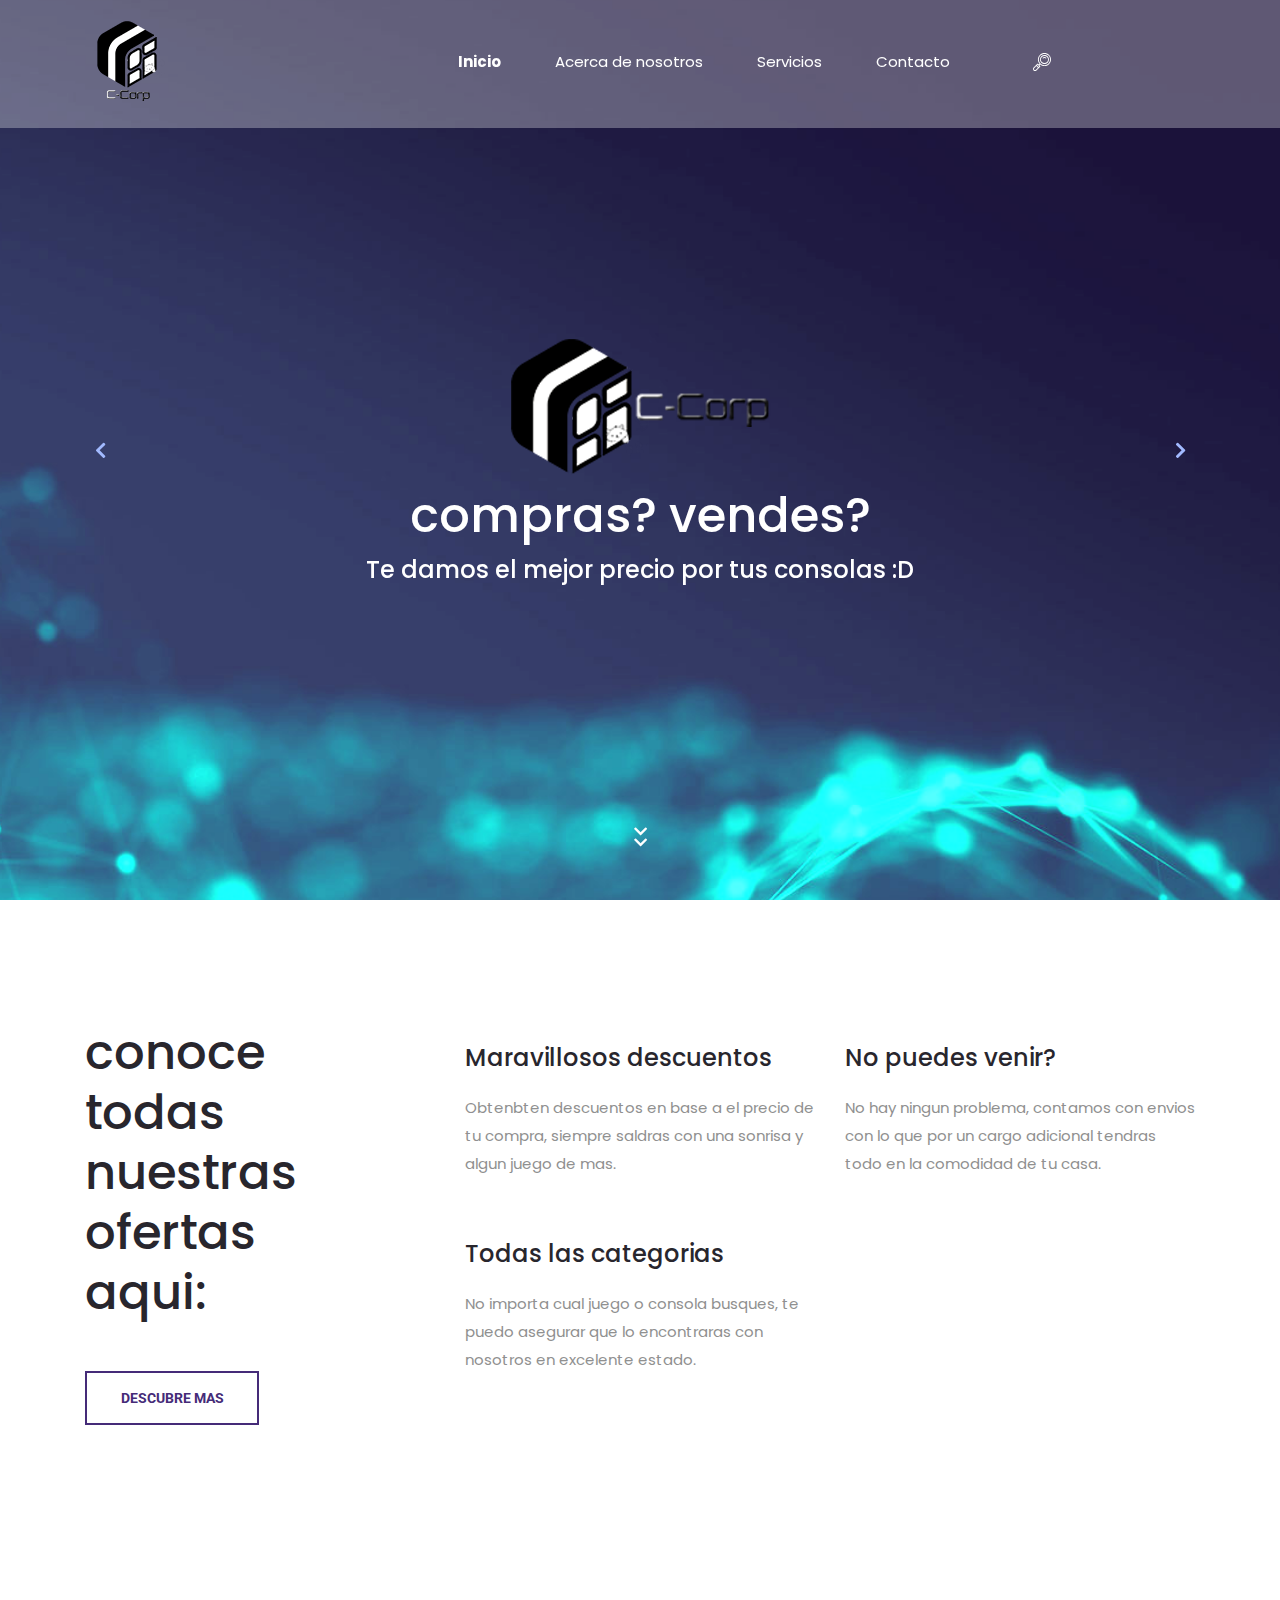
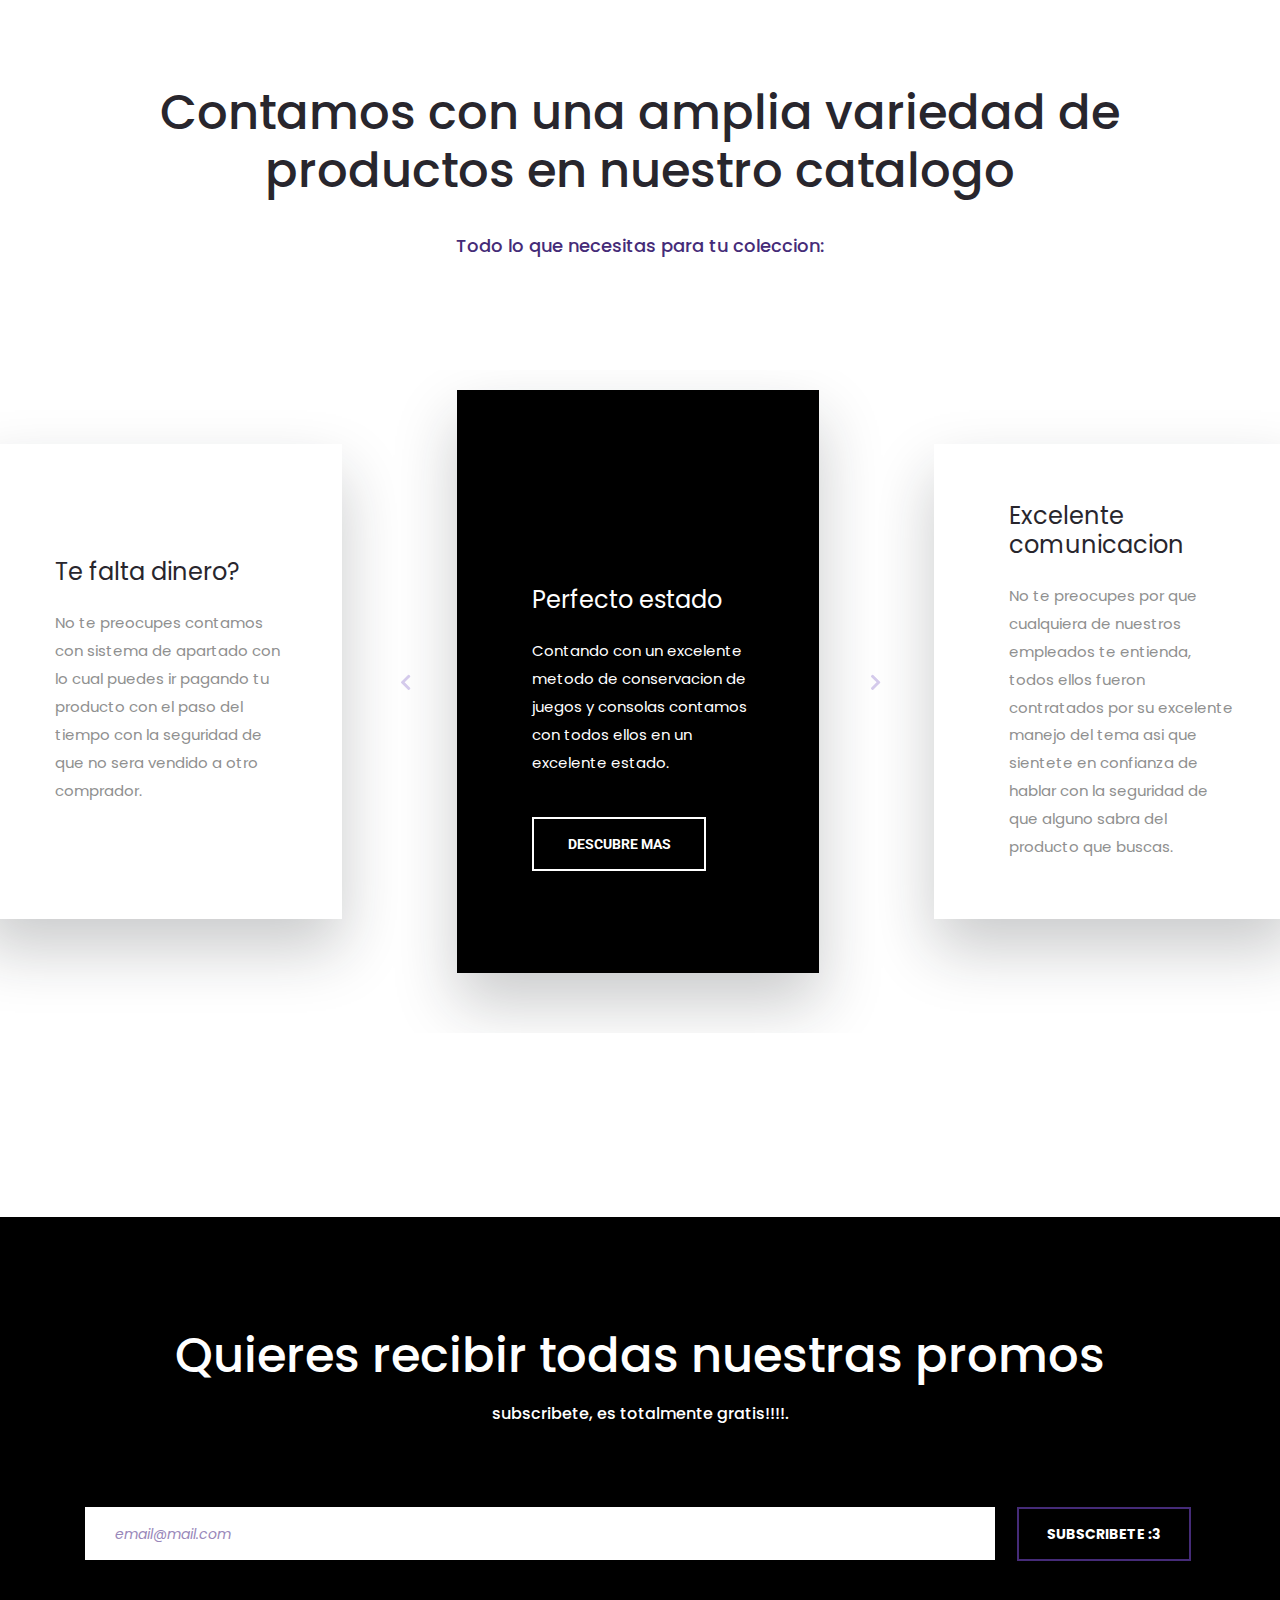
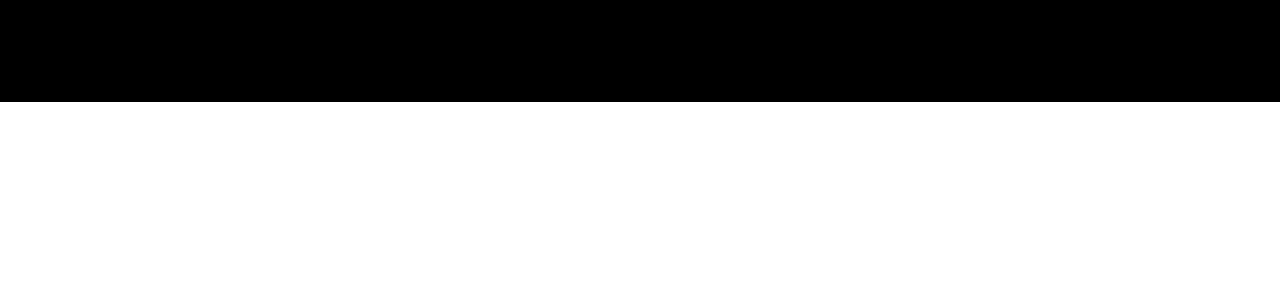
<file: index.html>
<!DOCTYPE html>
<html lang="en">
<head>
<title>C-Corp - Inicio</title>
<meta charset="utf-8">
<meta http-equiv="X-UA-Compatible" content="IE=edge">
<meta name="description" content="RanGO Project">
<meta name="viewport" content="width=device-width, initial-scale=1">
<link rel="stylesheet" type="text/css" href="styles/bootstrap4/bootstrap.min.css">
<link href="plugins/fontawesome-free-5.0.1/css/fontawesome-all.css" rel="stylesheet" type="text/css">
<link rel="stylesheet" type="text/css" href="plugins/OwlCarousel2-2.2.1/owl.carousel.css">
<link rel="stylesheet" type="text/css" href="plugins/OwlCarousel2-2.2.1/owl.theme.default.css">
<link rel="stylesheet" type="text/css" href="plugins/OwlCarousel2-2.2.1/animate.css">
<link rel="stylesheet" type="text/css" href="plugins/slick-1.8.0/slick.css">
<link href="plugins/icon-font/styles.css" rel="stylesheet" type="text/css">
<link rel="stylesheet" type="text/css" href="styles/main_styles.css">
<link rel="stylesheet" type="text/css" href="styles/responsive.css">
</head>

<body>

<div class="super_container">
	
	<!-- Header -->

	<header class="header d-flex flex-row justify-content-end align-items-center trans_500">
		
		<!-- Logo -->
		<div class="logo mr-auto">
			<img src="images/logo.png" alt="">
		</div>

		<!-- Navigation -->
		<nav class="main_nav justify-self-end text-center">
			<ul>
				<li class="active"><a href="index.html">Inicio</a></li>
				<li><a href="about.html">Acerca de nosotros</a></li>
				<li><a href="services.html">Servicios</a></li>
				<li><a href="contact.html">Contacto</a></li>
			</ul>
			
			<!-- Search -->
			<div class="search">
				<div class="search_content d-flex flex-column align-items-center justify-content-center">
					<div class="search_button d-flex flex-column align-items-center justify-content-center">
						<svg version="1.1" id="Layer_1" xmlns="http://www.w3.org/2000/svg" xmlns:xlink="http://www.w3.org/1999/xlink" x="0px" y="0px"
							width="18px" height="18px" viewBox="0 0 100 100" enable-background="new 0 0 100 100" xml:space="preserve">
							<g>
								<g>
									<path class="search_path" fill="#FFFFFF" d="M89.354,10.609c-14.144-14.146-37.157-14.146-51.301,0c-6.852,6.853-10.625,15.964-10.625,25.655
										c0,8.829,3.132,17.174,8.87,23.771l-4.32,4.321l-4.402-4.403c-0.482-0.482-1.137-0.754-1.819-0.754s-1.337,0.271-1.819,0.754
										L3.31,80.584c-2.148,2.147-3.331,5.004-3.331,8.042s1.183,5.895,3.331,8.042C5.457,98.817,8.313,100,11.35,100
										c3.038,0,5.894-1.184,8.041-3.331l20.627-20.631c0.482-0.482,0.753-1.137,0.753-1.819s-0.271-1.337-0.753-1.819l-4.403-4.403
										l4.322-4.322c6.795,5.902,15.28,8.855,23.766,8.855c9.289,0,18.579-3.537,25.65-10.61c6.852-6.853,10.625-15.963,10.625-25.654
										C99.979,26.573,96.205,17.462,89.354,10.609z M15.753,93.029c-1.176,1.177-2.739,1.824-4.403,1.824
										c-1.663,0-3.227-0.648-4.403-1.824c-1.176-1.176-1.823-2.74-1.823-4.403s0.647-3.228,1.824-4.403L18.458,72.71l8.805,8.807
										L15.753,93.029z M30.902,77.878l-8.805-8.807l3.659-3.66l8.806,8.808L30.902,77.878z M85.715,58.28
										c-12.137,12.14-31.886,12.14-44.023,0c-5.88-5.881-9.118-13.699-9.118-22.016c0-8.316,3.238-16.135,9.118-22.016
										c6.069-6.069,14.041-9.104,22.012-9.104c7.972,0,15.943,3.035,22.013,9.104c5.88,5.881,9.117,13.699,9.117,22.016
										S91.596,52.399,85.715,58.28z"></path>
								</g>
							</g>
							<g>
								<g>
									<path class="search_path" fill="#FFFFFF" d="M81.47,18.495c-9.797-9.798-25.736-9.798-35.533,0c-9.796,9.798-9.796,25.741,0,35.539
										c4.898,4.898,11.333,7.349,17.766,7.349c6.435,0,12.868-2.45,17.767-7.349l0,0C91.266,44.235,91.266,28.293,81.47,18.495z
										 M77.831,50.395c-7.79,7.791-20.466,7.791-28.256,0c-7.79-7.792-7.79-20.469,0-28.261c3.896-3.896,9.011-5.843,14.128-5.843
										c5.116,0,10.233,1.948,14.128,5.843C85.621,29.925,85.621,42.603,77.831,50.395z"></path>
								</g>
							</g>
							<g>
								<g>
									<path class="search_path" fill="#FFFFFF" d="M73.283,26.683c-5.282-5.283-13.877-5.283-19.16,0c-1.004,1.005-1.004,2.634,0,3.639
										c1.005,1.005,2.634,1.005,3.639,0c3.276-3.276,8.607-3.276,11.884,0c0.502,0.503,1.16,0.754,1.818,0.754
										c0.659,0,1.317-0.251,1.819-0.754C74.288,29.317,74.288,27.688,73.283,26.683z"></path>
								</g>
							</g>
						</svg>
					</div>

					<form id="search_form" class="search_form bez_1">
						<input type="search" class="search_input bez_1">
					</form>

				</div>
			</div>
		</nav>

		<!-- Hamburger -->
		<div class="hamburger_container bez_1">
			<i class="fas fa-bars trans_200"></i>
		</div>
		
	</header>

	<!-- Menu -->

	<div class="menu_container">
		<div class="menu menu_mm text-right">
			<div class="menu_close"><i class="far fa-times-circle trans_200"></i></div>
			<ul class="menu_mm">
				<li class="menu_mm active"><a href="#">Inicio</a></li>
				<li class="menu_mm"><a href="about.html">Acerca de nosotros</a></li>
				<li class="menu_mm"><a href="services.html">Servicios</a></li>
				<li class="menu_mm"><a href="contact.html">Contacto</a></li>
			</ul>
		</div>
	</div>

	<!-- Home -->

	<div class="home">
		<div class="home_background_container prlx_parent">
			<div class="home_background prlx" style="background-image:url(images/slider_background.png)"></div>
		</div>
		
		<!-- Hero Slider -->
		<div class="hero_slider_container">
			
			<!-- Slider -->
			<div class="owl-carousel owl-theme hero_slider">

				<!-- Slider Item -->
				<div class="owl-item hero_slider_item item_1 d-flex flex-column align-items-center justify-content-center">
					<span> </span>
					<span><img src="images/logo 1.png" alt=""></span>
					<h1 style="color:white";class="point">compras? vendes? </h1>
					<span>Te damos el mejor precio por tus consolas :D</span>
				</div>

				<!-- Slider Item -->
				<div class="owl-item hero_slider_item item_1 d-flex flex-column align-items-center justify-content-center">
					<h1 style="color:white";class="point">Necesitas dinero? </h1>
					<h1 style="color:white";class="point">no te preocupes te damos las mejores tasa</h1>
					<h1 style="color:white";class="point">de cambio del mercado :D</h1>
				</div>


			</div>
			
			<!-- Hero Slider Navigation Left -->
			<div class="hero_slider_nav hero_slider_nav_left">
				<div class="hero_slider_prev d-flex flex-column align-items-center justify-content-center trans_200">
					<i class="fas fa-chevron-left trans_200"></i>
				</div>
			</div>

			<!-- Hero Slider Navigation Right -->
			<div class="hero_slider_nav hero_slider_nav_right">
				<div class="hero_slider_next d-flex flex-column align-items-center justify-content-center trans_200">
					<i class="fas fa-chevron-right trans_200"></i>
				</div>
			</div>

		</div>

		
		<div class="next_section_scroll">
			<div class="next_section nav_links" data-scroll-to=".icon_boxes">
				<i class="fas fa-chevron-down trans_200"></i>
				<i class="fas fa-chevron-down trans_200"></i>
			</div>
		</div>
			
	</div>

	<!-- Icon Boxes -->

	<div class="icon_boxes">
		<div class="container">
			<div class="row">
				<div class="col-lg-4">
					<div class="icon_box_title">
						<h1>conoce todas nuestras ofertas aqui:</h1>
					</div>
					<div class="button icon_box_button trans_200">
						<a href="services.html" class="trans_200">Descubre mas</a>
					</div>
				</div>

				<div class="col-lg-4 icon_box_col">

					<!-- Icon Box Item -->
					<div class="icon_box_item">
						<h2>Maravillosos descuentos</h2>
						<p>Obtenbten descuentos en base a el precio de tu compra, siempre saldras con una sonrisa y algun juego de mas.</p>
					</div>

					<!-- Icon Box Item -->
					<div class="icon_box_item">
						<h2>Todas las categorias</h2>
						<p>No importa cual juego o consola busques, te puedo asegurar que lo encontraras con nosotros en excelente estado.</p>
					</div>

				</div>

				<div class="col-lg-4 icon_box_col">

					<!-- Icon Box Item -->
					<div class="icon_box_item">
						<h2>No puedes venir?</h2>
						<p>No hay ningun problema, contamos con envios con lo que por un cargo adicional tendras todo en la comodidad de tu casa.</p>
					</div>

					<!-- Icon Box Item -->

					
				</div>
			</div>
		</div>
	</div>

	
	<!-- Services -->

	<div class="services">
		<div class="container">
			<div class="row">
				<div class="col text-center">
					<div class="section_title">
						<h1>Contamos con una amplia variedad de productos en nuestro catalogo</h1>
						<span>Todo lo que necesitas para tu coleccion:</span>
					</div>
				</div>
			</div>
		</div>

		<div class="h_slider_container services_slider_container">
			<div class="service_slider_outer">
				<!-- Services Slider -->
				<div class="owl-carousel owl-theme services_slider">
					
					<!-- Services Slider Item-->
					<div class="owl-item services_item">
						<div class="services_item_inner">
							<div class="service_item_content">
								<div class="service_item_title">
									
									<h2>Perfecto estado</h2>
								</div>
								<p>Contando con un excelente metodo de conservacion de juegos y consolas contamos con todos ellos en un excelente estado.</p>
								<div class="button service_item_button trans_200">
									<a href="#" class="trans_200">Descubre mas</a>
								</div>
							</div>
						</div>
					</div>

					<!-- Services Slider Item-->
					<div class="owl-item services_item">
						<div class="services_item_inner">
							<div class="service_item_content">
								<div class="service_item_title">
									
									<h2>Excelente comunicacion</h2>
								</div>
								<p>No te preocupes por que cualquiera de nuestros empleados te entienda, todos ellos fueron contratados por su excelente manejo del tema asi que sientete en confianza de hablar con la seguridad de que alguno sabra del producto que buscas.</p>
								<div class="button service_item_button trans_200">
									<a href="#" class="trans_200">Descubre mas</a>
								</div>
							</div>
						</div>
					</div>

					<!-- Services Slider Item-->
					<div class="owl-item services_item">
						<div class="services_item_inner">
							<div class="service_item_content">
								<div class="service_item_title">
									
									<h2>Te falta dinero?</h2>
								</div>
								<p>No te preocupes contamos con sistema de apartado con lo cual puedes ir pagando tu producto con el paso del tiempo con la seguridad de que no sera vendido a otro comprador.</p>
								<div class="button service_item_button trans_200">
									<a href="#" class="trans_200">Descubre mas</a>
								</div>
							</div>
						</div>
					</div>

					<!-- Services Slider Item-->


					<!-- Services Slider Item-->


					<!-- Services Slider Item-->


					<!-- Services Slider Item-->


				</div>
			
				<div class="services_slider_nav services_slider_nav_left"><i class="fas fa-chevron-left trans_200"></i></div>
				<div class="services_slider_nav services_slider_nav_right"><i class="fas fa-chevron-right trans_200"></i></div>

			</div>
		</div>
	</div>

	<!-- Features -->

	
	<!-- Call to action -->

	<!-- Text Line -->


	<!-- Newsletter -->

	<div class="newsletter">
		<div class="container">
			<div class="row">
				<div class="col text-lg-center text-left">
					<div class="newsletter_content">

						<!-- Newsletter Title -->
						<div class="newsletter_title">
							<h1>Quieres recibir todas nuestras promos</h1>
							<span>subscribete, es totalmente gratis!!!!.</span>
						</div>
						
						<!-- Newsletter Form -->
						<div class="newsletter_form_container">
							<form action="#">
								<div class="input-group">
									<input type="email" class="newsletter_email" placeholder="email@mail.com" required="required" data-error="Valid email address is required.">
									<button id="newsletter_form_submit" type="submit" class="button newsletter_submit_button trans_200" value="Submit">
										subscribete :3
									</button>
									</button>
								</div>
									
							</form>
						</div>

					</div>
				</div>
			</div>
		</div>
	</div>

	<!-- Footer -->

	<footer class="footer">
		<div class="container">
			<div class="row">
			</div>
		</div>
	</footer>

</div>

<script src="js/jquery-3.2.1.min.js"></script>
<script src="styles/bootstrap4/popper.js"></script>
<script src="styles/bootstrap4/bootstrap.min.js"></script>
<script src="plugins/greensock/TweenMax.min.js"></script>
<script src="plugins/greensock/TimelineMax.min.js"></script>
<script src="plugins/scrollmagic/ScrollMagic.min.js"></script>
<script src="plugins/greensock/animation.gsap.min.js"></script>
<script src="plugins/greensock/ScrollToPlugin.min.js"></script>
<script src="plugins/slick-1.8.0/slick.js"></script>
<script src="plugins/OwlCarousel2-2.2.1/owl.carousel.js"></script>
<script src="plugins/scrollTo/jquery.scrollTo.min.js"></script>
<script src="plugins/easing/easing.js"></script>
<script src="js/custom.js"></script>
</body>

</html>
</file>
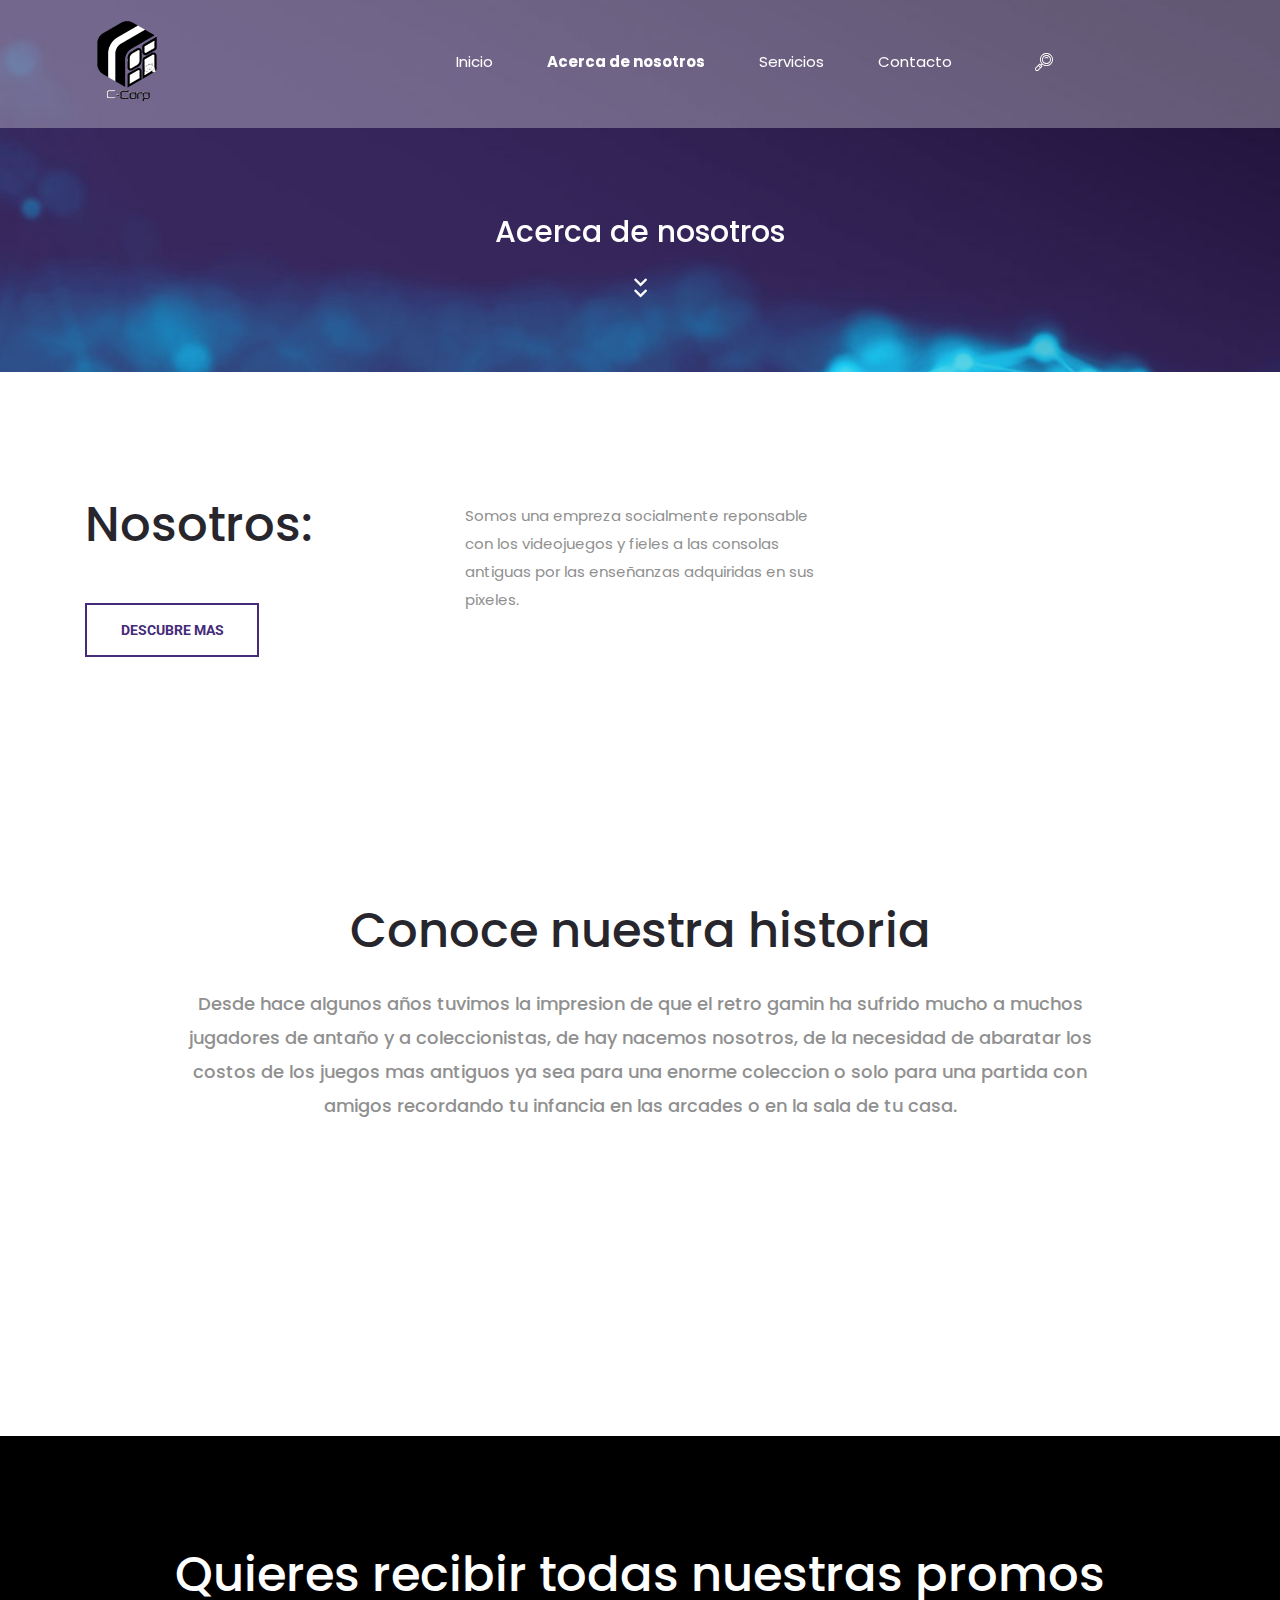
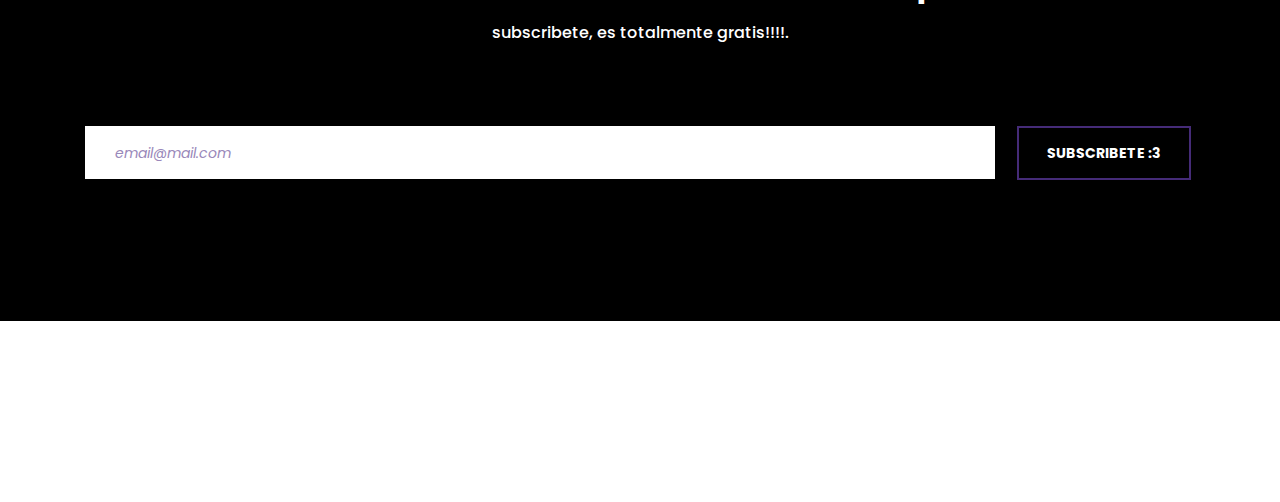
<file: about.html>
<!DOCTYPE html>
<html lang="en">
<head>
<title>C-Corp Acerca de nosotros</title>
<meta charset="utf-8">
<meta http-equiv="X-UA-Compatible" content="IE=edge">
<meta name="description" content="RanGO Project">
<meta name="viewport" content="width=device-width, initial-scale=1">
<link rel="stylesheet" type="text/css" href="styles/bootstrap4/bootstrap.min.css">
<link href="plugins/fontawesome-free-5.0.1/css/fontawesome-all.css" rel="stylesheet" type="text/css">
<link rel="stylesheet" type="text/css" href="plugins/OwlCarousel2-2.2.1/owl.carousel.css">
<link rel="stylesheet" type="text/css" href="plugins/OwlCarousel2-2.2.1/owl.theme.default.css">
<link rel="stylesheet" type="text/css" href="plugins/OwlCarousel2-2.2.1/animate.css">
<link rel="stylesheet" type="text/css" href="plugins/slick-1.8.0/slick.css">
<link rel="stylesheet" type="text/css" href="styles/about_styles.css">
<link rel="stylesheet" type="text/css" href="styles/about_responsive.css">
</head>

<body>

<div class="super_container">
	
	<!-- Header -->

	<header class="header d-flex flex-row justify-content-end align-items-center trans_200">
		
		<!-- Logo -->
		<div class="logo mr-auto">
			<img src="images/logo.png" alt="">
		</div>

		<!-- Navigation -->
		<nav class="main_nav justify-self-end text-center">
			<ul>
				<li><a href="index.html">Inicio</a></li>
				<li class="active"><a href="about.html">Acerca de nosotros</a></li>
				<li><a href="services.html">Servicios</a></li>
				<li><a href="contact.html">Contacto</a></li>
			</ul>
			
			<!-- Search -->
			<div class="search">
				<div class="search_content d-flex flex-column align-items-center justify-content-center">
					<div class="search_button d-flex flex-column align-items-center justify-content-center">
						<svg version="1.1" id="Layer_1" xmlns="http://www.w3.org/2000/svg" xmlns:xlink="http://www.w3.org/1999/xlink" x="0px" y="0px"
							width="18px" height="18px" viewBox="0 0 100 100" enable-background="new 0 0 100 100" xml:space="preserve">
							<g>
								<g>
									<path class="search_path" fill="#FFFFFF" d="M89.354,10.609c-14.144-14.146-37.157-14.146-51.301,0c-6.852,6.853-10.625,15.964-10.625,25.655
										c0,8.829,3.132,17.174,8.87,23.771l-4.32,4.321l-4.402-4.403c-0.482-0.482-1.137-0.754-1.819-0.754s-1.337,0.271-1.819,0.754
										L3.31,80.584c-2.148,2.147-3.331,5.004-3.331,8.042s1.183,5.895,3.331,8.042C5.457,98.817,8.313,100,11.35,100
										c3.038,0,5.894-1.184,8.041-3.331l20.627-20.631c0.482-0.482,0.753-1.137,0.753-1.819s-0.271-1.337-0.753-1.819l-4.403-4.403
										l4.322-4.322c6.795,5.902,15.28,8.855,23.766,8.855c9.289,0,18.579-3.537,25.65-10.61c6.852-6.853,10.625-15.963,10.625-25.654
										C99.979,26.573,96.205,17.462,89.354,10.609z M15.753,93.029c-1.176,1.177-2.739,1.824-4.403,1.824
										c-1.663,0-3.227-0.648-4.403-1.824c-1.176-1.176-1.823-2.74-1.823-4.403s0.647-3.228,1.824-4.403L18.458,72.71l8.805,8.807
										L15.753,93.029z M30.902,77.878l-8.805-8.807l3.659-3.66l8.806,8.808L30.902,77.878z M85.715,58.28
										c-12.137,12.14-31.886,12.14-44.023,0c-5.88-5.881-9.118-13.699-9.118-22.016c0-8.316,3.238-16.135,9.118-22.016
										c6.069-6.069,14.041-9.104,22.012-9.104c7.972,0,15.943,3.035,22.013,9.104c5.88,5.881,9.117,13.699,9.117,22.016
										S91.596,52.399,85.715,58.28z"></path>
								</g>
							</g>
							<g>
								<g>
									<path class="search_path" fill="#FFFFFF" d="M81.47,18.495c-9.797-9.798-25.736-9.798-35.533,0c-9.796,9.798-9.796,25.741,0,35.539
										c4.898,4.898,11.333,7.349,17.766,7.349c6.435,0,12.868-2.45,17.767-7.349l0,0C91.266,44.235,91.266,28.293,81.47,18.495z
										 M77.831,50.395c-7.79,7.791-20.466,7.791-28.256,0c-7.79-7.792-7.79-20.469,0-28.261c3.896-3.896,9.011-5.843,14.128-5.843
										c5.116,0,10.233,1.948,14.128,5.843C85.621,29.925,85.621,42.603,77.831,50.395z"></path>
								</g>
							</g>
							<g>
								<g>
									<path class="search_path" fill="#FFFFFF" d="M73.283,26.683c-5.282-5.283-13.877-5.283-19.16,0c-1.004,1.005-1.004,2.634,0,3.639
										c1.005,1.005,2.634,1.005,3.639,0c3.276-3.276,8.607-3.276,11.884,0c0.502,0.503,1.16,0.754,1.818,0.754
										c0.659,0,1.317-0.251,1.819-0.754C74.288,29.317,74.288,27.688,73.283,26.683z"></path>
								</g>
							</g>
						</svg>
					</div>

					<form id="search_form" class="search_form bez_1">
						<input type="search" class="search_input bez_1">
					</form>

				</div>
			</div>
		</nav>

		<!-- Hamburger -->
		<div class="hamburger_container bez_1">
			<i class="fas fa-bars trans_200"></i>
		</div>
		
	</header>

	<!-- Menu -->

	<div class="menu_container">
		<div class="menu menu_mm text-right">
			<div class="menu_close"><i class="far fa-times-circle trans_200"></i></div>
			<ul class="menu_mm">
				<li class="menu_mm"><a href="index.html">Inicio</a></li>
				<li class="menu_mm active"><a href="about.html">Acerca de nosotros</a></li>
				<li class="menu_mm"><a href="services.html">Servicios</a></li>
				<li class="menu_mm"><a href="contact.html">Contacto</a></li>
			</ul>
		</div>
	</div>

	<!-- Home -->

	<div class="home">
		<div class="home_background_container prlx_parent">
			<div class="home_background prlx" style="background-image:url(images/home_background.jpg)"></div>
		</div>
		
		<div class="home_title">
			<h2>Acerca de nosotros</h2>
			<div class="next_section_scroll">
				<div class="next_section nav_links" data-scroll-to=".icon_boxes">
					<i class="fas fa-chevron-down trans_200"></i>
					<i class="fas fa-chevron-down trans_200"></i>
				</div>
			</div>
		</div>
	
	</div>

	<!-- Icon Boxes -->

	<div class="icon_boxes">
		<div class="container">
			<div class="row">
				<div class="col-lg-4">
					<div class="icon_box_title">
						<h1>Nosotros:</h1>
					</div>
					<div class="button icon_box_button trans_200">
						<a href="#" class="trans_200">Descubre mas</a>
					</div>
				</div>

				<div class="col-lg-4 icon_box_col">

					<!-- Icon Box Item -->
					<div class="icon_box_paragraph">
						<p>Somos una empreza socialmente reponsable con los videojuegos y fieles a las consolas antiguas por las enseñanzas adquiridas en sus pixeles.</p>
					</div>

				</div>
			</div>
		</div>
	</div>

	<!-- Vertical Slider Section -->

	<!-- Team -->

	<div class="team">
		<div class="container">
			<div class="row">
				<div class="col-lg-10 offset-lg-1 text-lg-center text-left team_title">
					<h1>Conoce nuestra historia</h1>
					<p>Desde hace algunos años tuvimos la impresion de que el retro gamin ha sufrido mucho a muchos jugadores de antaño y a coleccionistas, de hay nacemos nosotros, de la necesidad de abaratar los costos de los juegos mas antiguos ya sea para una enorme coleccion o solo para una partida con amigos recordando tu infancia en las arcades o en la sala de tu casa.</p>
				</div>
			</div>
			<div class="row">
				
				

			</div>
		</div>
	</div>

	<!-- Clients -->

	

	<!-- Newsletter -->

	<div class="newsletter">
		<div class="container">
			<div class="row">
				<div class="col text-lg-center text-left">
					<div class="newsletter_content">

						<!-- Newsletter Title -->
						<div class="newsletter_title">
							<h1>Quieres recibir todas nuestras promos</h1>
							<span>subscribete, es totalmente gratis!!!!.</span>
						</div>
						
						<!-- Newsletter Form -->
						<div class="newsletter_form_container">
							<form action="#">
								<div class="input-group">
									<input type="email" class="newsletter_email" placeholder="email@mail.com" required="required" data-error="Valid email address is required.">
									<button id="newsletter_form_submit" type="submit" class="button newsletter_submit_button trans_200" value="Submit">
										subscribete :3
									</button>
									</button>
								</div>
									
							</form>
						</div>

					</div>
				</div>
			</div>
		</div>
	</div>

	<!-- Footer -->

	<footer class="footer">
		<div class="container">
			<div class="row">
			</div>
		</div>
	</footer>

</div>

<script src="js/jquery-3.2.1.min.js"></script>
<script src="styles/bootstrap4/popper.js"></script>
<script src="styles/bootstrap4/bootstrap.min.js"></script>
<script src="plugins/greensock/TweenMax.min.js"></script>
<script src="plugins/greensock/TimelineMax.min.js"></script>
<script src="plugins/scrollmagic/ScrollMagic.min.js"></script>
<script src="plugins/greensock/animation.gsap.min.js"></script>
<script src="plugins/greensock/ScrollToPlugin.min.js"></script>
<script src="plugins/slick-1.8.0/slick.js"></script>
<script src="plugins/OwlCarousel2-2.2.1/owl.carousel.js"></script>
<script src="plugins/scrollTo/jquery.scrollTo.min.js"></script>
<script src="plugins/easing/easing.js"></script>
<script src="js/about_custom.js"></script>
</body>

</html>
</file>
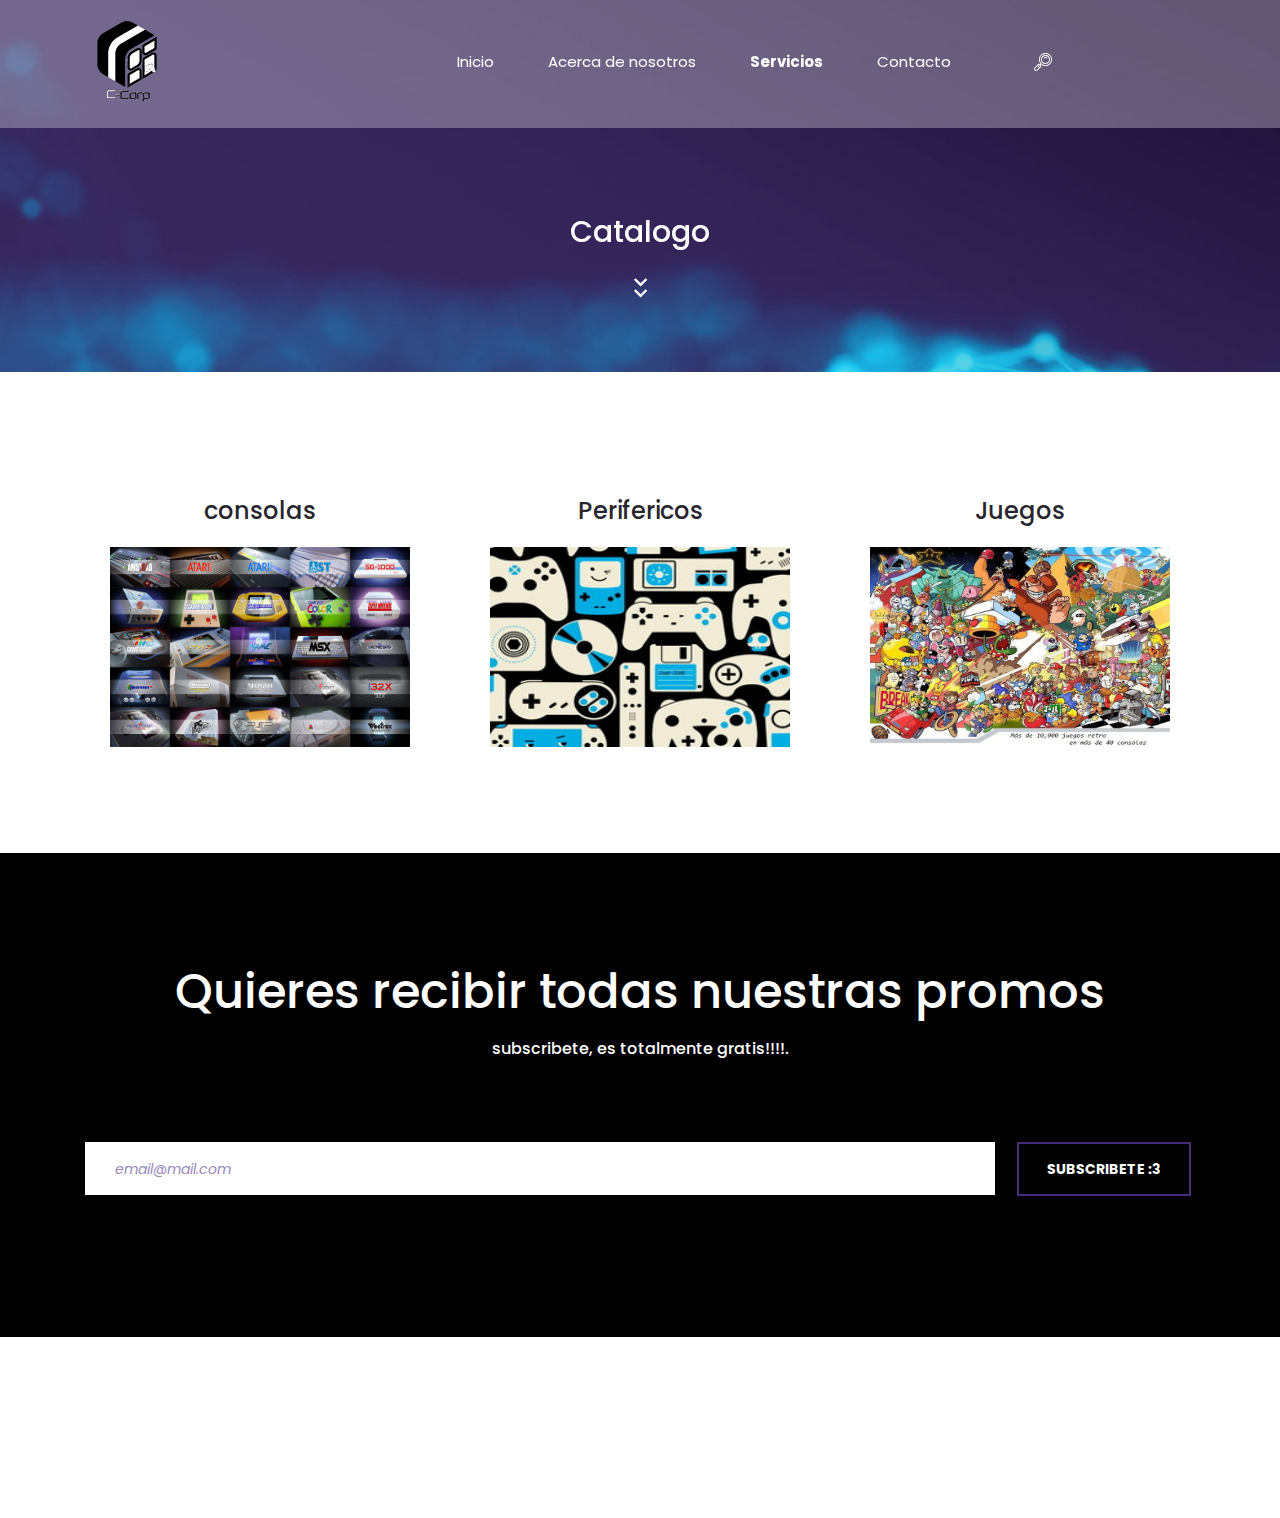
<file: catalog.html>
<!DOCTYPE html>
<html lang="en">
<head>
<title>C-Corp Servicios</title>
<meta charset="utf-8">
<meta http-equiv="X-UA-Compatible" content="IE=edge">
<meta name="description" content="RanGO Project">
<meta name="viewport" content="width=device-width, initial-scale=1">
<link rel="stylesheet" type="text/css" href="styles/bootstrap4/bootstrap.min.css">
<link href="plugins/fontawesome-free-5.0.1/css/fontawesome-all.css" rel="stylesheet" type="text/css">
<link rel="stylesheet" type="text/css" href="plugins/OwlCarousel2-2.2.1/owl.carousel.css">
<link rel="stylesheet" type="text/css" href="plugins/OwlCarousel2-2.2.1/owl.theme.default.css">
<link rel="stylesheet" type="text/css" href="plugins/OwlCarousel2-2.2.1/animate.css">
<link rel="stylesheet" type="text/css" href="plugins/slick-1.8.0/slick.css">
<link rel="stylesheet" type="text/css" href="styles/services_styles.css">
<link rel="stylesheet" type="text/css" href="styles/services_responsive.css">
</head>

<body>

<div class="super_container">
	
	<!-- Header -->

	<header class="header d-flex flex-row justify-content-end align-items-center trans_200">
		
		<!-- Logo -->
		<div class="logo mr-auto">
			<img src="images/logo.png" alt="">
		</div>

		<!-- Navigation -->
		<nav class="main_nav justify-self-end text-center">
			<ul>
				<li><a href="index.html">Inicio</a></li>
				<li><a href="about.html">Acerca de nosotros</a></li>
				<li class="active"><a href="services.html">Servicios</a></li>
				<li><a href="contact.html">Contacto</a></li>
			</ul>
			
			<!-- Search -->
			<div class="search">
				<div class="search_content d-flex flex-column align-items-center justify-content-center">
					<div class="search_button d-flex flex-column align-items-center justify-content-center">
						<svg version="1.1" id="Layer_1" xmlns="http://www.w3.org/2000/svg" xmlns:xlink="http://www.w3.org/1999/xlink" x="0px" y="0px"
							width="18px" height="18px" viewBox="0 0 100 100" enable-background="new 0 0 100 100" xml:space="preserve">
							<g>
								<g>
									<path class="search_path" fill="#FFFFFF" d="M89.354,10.609c-14.144-14.146-37.157-14.146-51.301,0c-6.852,6.853-10.625,15.964-10.625,25.655
										c0,8.829,3.132,17.174,8.87,23.771l-4.32,4.321l-4.402-4.403c-0.482-0.482-1.137-0.754-1.819-0.754s-1.337,0.271-1.819,0.754
										L3.31,80.584c-2.148,2.147-3.331,5.004-3.331,8.042s1.183,5.895,3.331,8.042C5.457,98.817,8.313,100,11.35,100
										c3.038,0,5.894-1.184,8.041-3.331l20.627-20.631c0.482-0.482,0.753-1.137,0.753-1.819s-0.271-1.337-0.753-1.819l-4.403-4.403
										l4.322-4.322c6.795,5.902,15.28,8.855,23.766,8.855c9.289,0,18.579-3.537,25.65-10.61c6.852-6.853,10.625-15.963,10.625-25.654
										C99.979,26.573,96.205,17.462,89.354,10.609z M15.753,93.029c-1.176,1.177-2.739,1.824-4.403,1.824
										c-1.663,0-3.227-0.648-4.403-1.824c-1.176-1.176-1.823-2.74-1.823-4.403s0.647-3.228,1.824-4.403L18.458,72.71l8.805,8.807
										L15.753,93.029z M30.902,77.878l-8.805-8.807l3.659-3.66l8.806,8.808L30.902,77.878z M85.715,58.28
										c-12.137,12.14-31.886,12.14-44.023,0c-5.88-5.881-9.118-13.699-9.118-22.016c0-8.316,3.238-16.135,9.118-22.016
										c6.069-6.069,14.041-9.104,22.012-9.104c7.972,0,15.943,3.035,22.013,9.104c5.88,5.881,9.117,13.699,9.117,22.016
										S91.596,52.399,85.715,58.28z"></path>
								</g>
							</g>
							<g>
								<g>
									<path class="search_path" fill="#FFFFFF" d="M81.47,18.495c-9.797-9.798-25.736-9.798-35.533,0c-9.796,9.798-9.796,25.741,0,35.539
										c4.898,4.898,11.333,7.349,17.766,7.349c6.435,0,12.868-2.45,17.767-7.349l0,0C91.266,44.235,91.266,28.293,81.47,18.495z
										 M77.831,50.395c-7.79,7.791-20.466,7.791-28.256,0c-7.79-7.792-7.79-20.469,0-28.261c3.896-3.896,9.011-5.843,14.128-5.843
										c5.116,0,10.233,1.948,14.128,5.843C85.621,29.925,85.621,42.603,77.831,50.395z"></path>
								</g>
							</g>
							<g>
								<g>
									<path class="search_path" fill="#FFFFFF" d="M73.283,26.683c-5.282-5.283-13.877-5.283-19.16,0c-1.004,1.005-1.004,2.634,0,3.639
										c1.005,1.005,2.634,1.005,3.639,0c3.276-3.276,8.607-3.276,11.884,0c0.502,0.503,1.16,0.754,1.818,0.754
										c0.659,0,1.317-0.251,1.819-0.754C74.288,29.317,74.288,27.688,73.283,26.683z"></path>
								</g>
							</g>
						</svg>
					</div>

					<form id="search_form" class="search_form bez_1">
						<input type="search" class="search_input bez_1">
					</form>

				</div>
			</div>
		</nav>

		<!-- Hamburger -->
		<div class="hamburger_container bez_1">
			<i class="fas fa-bars trans_200"></i>
		</div>
		
	</header>

	<!-- Menu -->

	<div class="menu_container">
		<div class="menu menu_mm text-right">
			<div class="menu_close"><i class="far fa-times-circle trans_200"></i></div>
			<ul class="menu_mm">
				<li class="menu_mm"><a href="#">Inicio</a></li>
				<li class="menu_mm"><a href="about.html">Acerca de nosotros</a></li>
				<li class="menu_mm active"><a href="services.html">Servicios</a></li>
				<li class="menu_mm"><a href="contact.html">Contacto</a></li>
			</ul>
		</div>
	</div>

	<!-- Home -->

	<div class="home">
		<div class="home_background_container prlx_parent">
			<div class="home_background prlx" style="background-image:url(images/home_background.jpg)"></div>
		</div>
		
		<div class="home_title">
			<h2>Catalogo</h2>
			<div class="next_section_scroll">
				<div class="next_section nav_links" data-scroll-to=".service_boxes">
					<i class="fas fa-chevron-down trans_200"></i>
					<i class="fas fa-chevron-down trans_200"></i>
				</div>
			</div>
		</div>
	
	</div>

	<!-- Service Boxes -->

	<div class="service_boxes">

		<div class="container">
			<div class="row">
				<div class="col-lg-4 service_col">

					<!-- Service Item -->
					<div class="service_item">
						<center>
						<h2><a href="Consolas.html">consolas</a></h2>
						<a title="consolas" href="Consolas.html">
						<img src="images/consolas.jpg" alt="x&r" width="300" height="200">
						</a>
						</center>
					</div>

					

				</div>

				<div class="col-lg-4 service_col">

					<!-- Service Item -->
					<div class="service_item">
					<center>
						<h2><a href="#">Perifericos</a></h2>
						<a title="perifericos" href="#">
						<img src="images/perifericos.jpg" alt="x&r" width="300" height="200">
						</a>
						</center>
					</div>

					

				</div>

				<div class="col-lg-4 service_col">

					<!-- Service Item -->
					<div class="service_item">
					<center>
						<h2><a title="juegos" href="#">Juegos</a></h2>
						<a title="juegos" href="#">
						<img src="images/juegos.jpg" width="300" height="200">
						</a>
					</center>
					</div>

					
				</div>
			</div>
		</div>

	</div>

	

	<!-- Call to action 2 -->

	<!-- Image Boxes -->

	

	<!-- Newsletter -->

	<div class="newsletter">
		<div class="container">
			<div class="row">
				<div class="col text-lg-center text-left">
					<div class="newsletter_content">

						<!-- Newsletter Title -->
						<div class="newsletter_title">
							<h1>Quieres recibir todas nuestras promos</h1>
							<span>subscribete, es totalmente gratis!!!!.</span>
						</div>
						
						<!-- Newsletter Form -->
						<div class="newsletter_form_container">
							<form action="#">
								<div class="input-group">
									<input type="email" class="newsletter_email" placeholder="email@mail.com" required="required" data-error="Valid email address is required.">
									<button id="newsletter_form_submit" type="submit" class="button newsletter_submit_button trans_200" value="Submit">
										subscribete :3
									</button>
									</button>
								</div>
									
							</form>
						</div>

					</div>
				</div>
			</div>
		</div>
	</div>

	<!-- Footer -->

	<footer class="footer">
		<div class="container">
			<div class="row">
			</div>
		</div>
	</footer>

</div>

<script src="js/jquery-3.2.1.min.js"></script>
<script src="styles/bootstrap4/popper.js"></script>
<script src="styles/bootstrap4/bootstrap.min.js"></script>
<script src="plugins/greensock/TweenMax.min.js"></script>
<script src="plugins/greensock/TimelineMax.min.js"></script>
<script src="plugins/scrollmagic/ScrollMagic.min.js"></script>
<script src="plugins/greensock/animation.gsap.min.js"></script>
<script src="plugins/greensock/ScrollToPlugin.min.js"></script>
<script src="plugins/slick-1.8.0/slick.js"></script>
<script src="plugins/OwlCarousel2-2.2.1/owl.carousel.js"></script>
<script src="plugins/scrollTo/jquery.scrollTo.min.js"></script>
<script src="plugins/easing/easing.js"></script>
<script src="js/services_custom.js"></script>
</body>

</html>
</file>
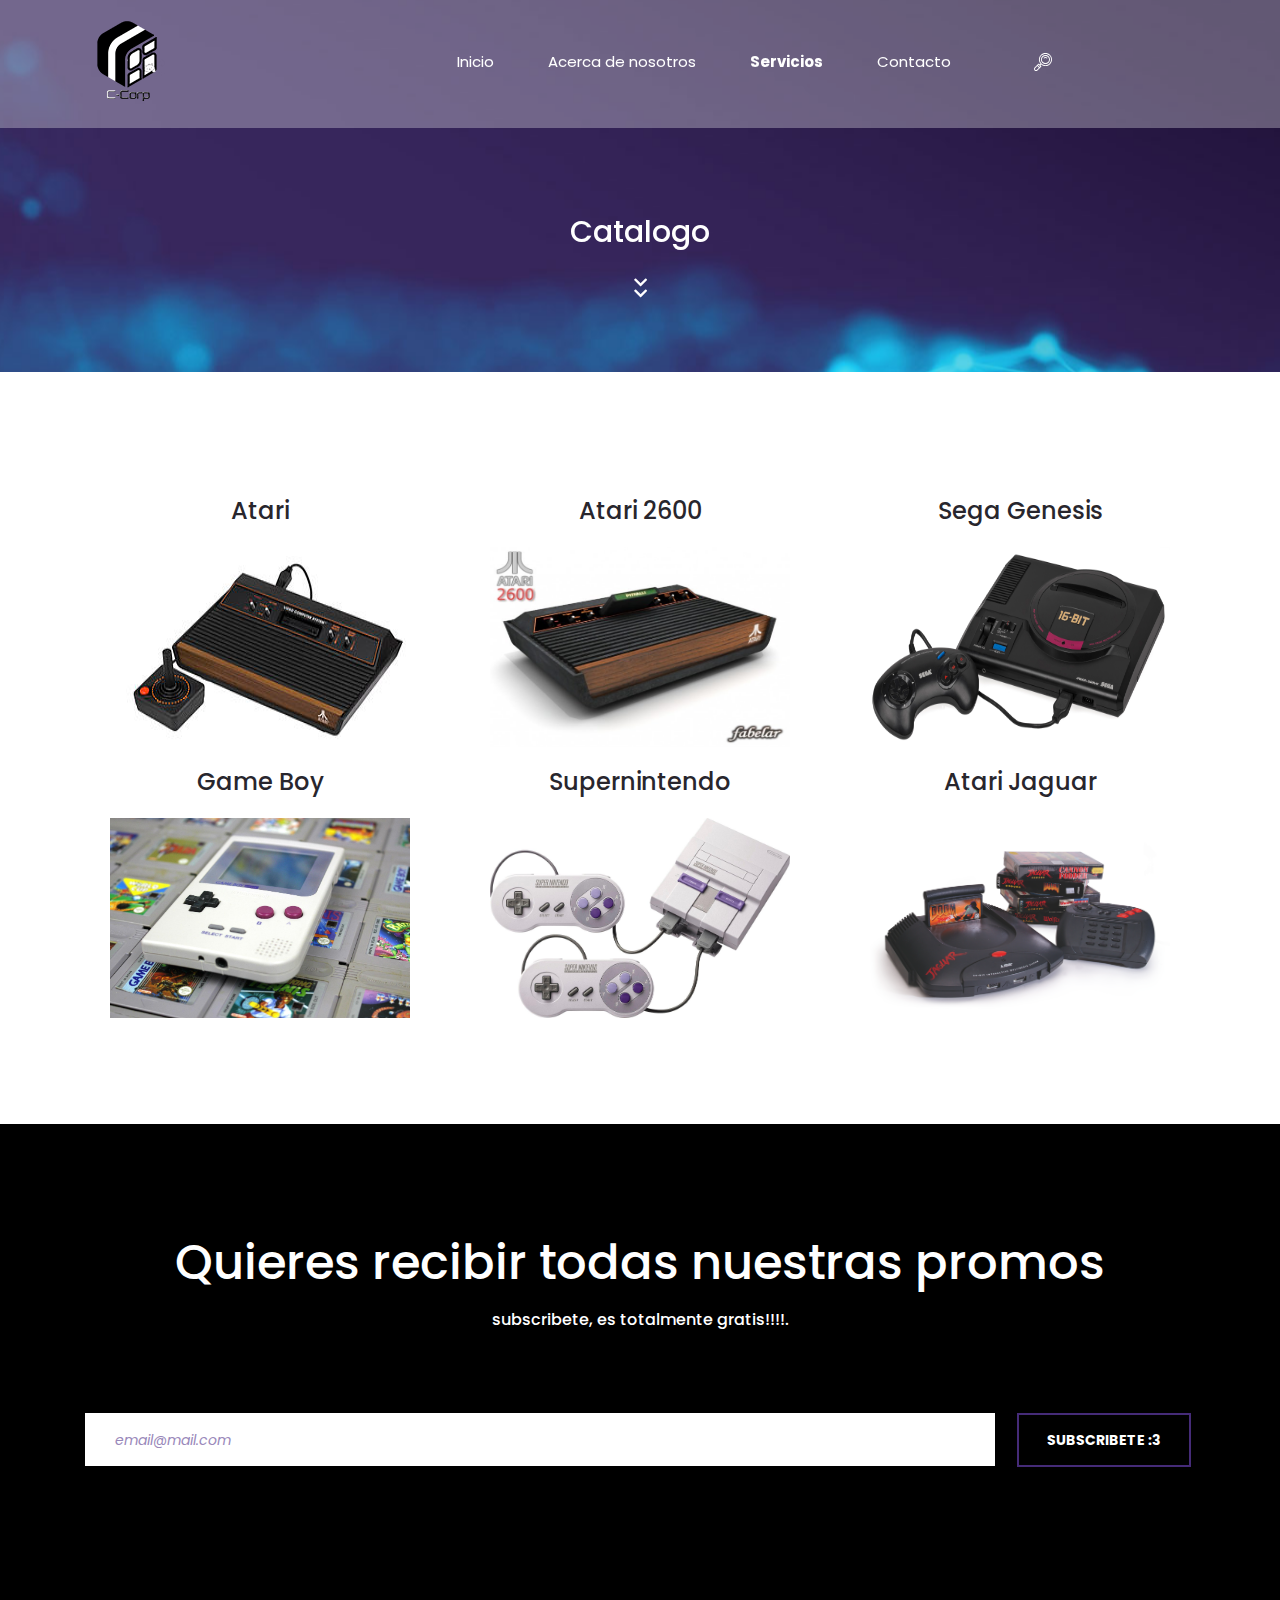
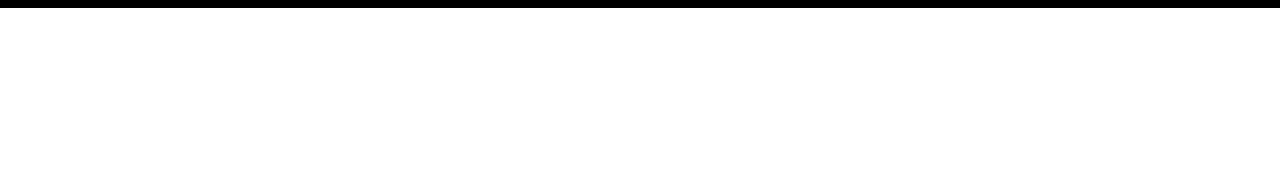
<file: Consolas.html>
<!DOCTYPE html>
<html lang="en">
<head>
<title>C-Corp Servicios</title>
<meta charset="utf-8">
<meta http-equiv="X-UA-Compatible" content="IE=edge">
<meta name="description" content="RanGO Project">
<meta name="viewport" content="width=device-width, initial-scale=1">
<link rel="stylesheet" type="text/css" href="styles/bootstrap4/bootstrap.min.css">
<link href="plugins/fontawesome-free-5.0.1/css/fontawesome-all.css" rel="stylesheet" type="text/css">
<link rel="stylesheet" type="text/css" href="plugins/OwlCarousel2-2.2.1/owl.carousel.css">
<link rel="stylesheet" type="text/css" href="plugins/OwlCarousel2-2.2.1/owl.theme.default.css">
<link rel="stylesheet" type="text/css" href="plugins/OwlCarousel2-2.2.1/animate.css">
<link rel="stylesheet" type="text/css" href="plugins/slick-1.8.0/slick.css">
<link rel="stylesheet" type="text/css" href="styles/services_styles.css">
<link rel="stylesheet" type="text/css" href="styles/services_responsive.css">
</head>

<body>

<div class="super_container">
	
	<!-- Header -->

	<header class="header d-flex flex-row justify-content-end align-items-center trans_200">
		
		<!-- Logo -->
		<div class="logo mr-auto">
			<img src="images/logo.png" alt="">
		</div>

		<!-- Navigation -->
		<nav class="main_nav justify-self-end text-center">
			<ul>
				<li><a href="index.html">Inicio</a></li>
				<li><a href="about.html">Acerca de nosotros</a></li>
				<li class="active"><a href="services.html">Servicios</a></li>
				<li><a href="contact.html">Contacto</a></li>
			</ul>
			
			<!-- Search -->
			<div class="search">
				<div class="search_content d-flex flex-column align-items-center justify-content-center">
					<div class="search_button d-flex flex-column align-items-center justify-content-center">
						<svg version="1.1" id="Layer_1" xmlns="http://www.w3.org/2000/svg" xmlns:xlink="http://www.w3.org/1999/xlink" x="0px" y="0px"
							width="18px" height="18px" viewBox="0 0 100 100" enable-background="new 0 0 100 100" xml:space="preserve">
							<g>
								<g>
									<path class="search_path" fill="#FFFFFF" d="M89.354,10.609c-14.144-14.146-37.157-14.146-51.301,0c-6.852,6.853-10.625,15.964-10.625,25.655
										c0,8.829,3.132,17.174,8.87,23.771l-4.32,4.321l-4.402-4.403c-0.482-0.482-1.137-0.754-1.819-0.754s-1.337,0.271-1.819,0.754
										L3.31,80.584c-2.148,2.147-3.331,5.004-3.331,8.042s1.183,5.895,3.331,8.042C5.457,98.817,8.313,100,11.35,100
										c3.038,0,5.894-1.184,8.041-3.331l20.627-20.631c0.482-0.482,0.753-1.137,0.753-1.819s-0.271-1.337-0.753-1.819l-4.403-4.403
										l4.322-4.322c6.795,5.902,15.28,8.855,23.766,8.855c9.289,0,18.579-3.537,25.65-10.61c6.852-6.853,10.625-15.963,10.625-25.654
										C99.979,26.573,96.205,17.462,89.354,10.609z M15.753,93.029c-1.176,1.177-2.739,1.824-4.403,1.824
										c-1.663,0-3.227-0.648-4.403-1.824c-1.176-1.176-1.823-2.74-1.823-4.403s0.647-3.228,1.824-4.403L18.458,72.71l8.805,8.807
										L15.753,93.029z M30.902,77.878l-8.805-8.807l3.659-3.66l8.806,8.808L30.902,77.878z M85.715,58.28
										c-12.137,12.14-31.886,12.14-44.023,0c-5.88-5.881-9.118-13.699-9.118-22.016c0-8.316,3.238-16.135,9.118-22.016
										c6.069-6.069,14.041-9.104,22.012-9.104c7.972,0,15.943,3.035,22.013,9.104c5.88,5.881,9.117,13.699,9.117,22.016
										S91.596,52.399,85.715,58.28z"></path>
								</g>
							</g>
							<g>
								<g>
									<path class="search_path" fill="#FFFFFF" d="M81.47,18.495c-9.797-9.798-25.736-9.798-35.533,0c-9.796,9.798-9.796,25.741,0,35.539
										c4.898,4.898,11.333,7.349,17.766,7.349c6.435,0,12.868-2.45,17.767-7.349l0,0C91.266,44.235,91.266,28.293,81.47,18.495z
										 M77.831,50.395c-7.79,7.791-20.466,7.791-28.256,0c-7.79-7.792-7.79-20.469,0-28.261c3.896-3.896,9.011-5.843,14.128-5.843
										c5.116,0,10.233,1.948,14.128,5.843C85.621,29.925,85.621,42.603,77.831,50.395z"></path>
								</g>
							</g>
							<g>
								<g>
									<path class="search_path" fill="#FFFFFF" d="M73.283,26.683c-5.282-5.283-13.877-5.283-19.16,0c-1.004,1.005-1.004,2.634,0,3.639
										c1.005,1.005,2.634,1.005,3.639,0c3.276-3.276,8.607-3.276,11.884,0c0.502,0.503,1.16,0.754,1.818,0.754
										c0.659,0,1.317-0.251,1.819-0.754C74.288,29.317,74.288,27.688,73.283,26.683z"></path>
								</g>
							</g>
						</svg>
					</div>

					<form id="search_form" class="search_form bez_1">
						<input type="search" class="search_input bez_1">
					</form>

				</div>
			</div>
		</nav>

		<!-- Hamburger -->
		<div class="hamburger_container bez_1">
			<i class="fas fa-bars trans_200"></i>
		</div>
		
	</header>

	<!-- Menu -->

	<div class="menu_container">
		<div class="menu menu_mm text-right">
			<div class="menu_close"><i class="far fa-times-circle trans_200"></i></div>
			<ul class="menu_mm">
				<li class="menu_mm"><a href="#">Inicio</a></li>
				<li class="menu_mm"><a href="about.html">Acerca de nosotros</a></li>
				<li class="menu_mm active"><a href="services.html">Servicios</a></li>
				<li class="menu_mm"><a href="contact.html">Contacto</a></li>
			</ul>
		</div>
	</div>

	<!-- Home -->

	<div class="home">
		<div class="home_background_container prlx_parent">
			<div class="home_background prlx" style="background-image:url(images/home_background.jpg)"></div>
		</div>
		
		<div class="home_title">
			<h2>Catalogo</h2>
			<div class="next_section_scroll">
				<div class="next_section nav_links" data-scroll-to=".service_boxes">
					<i class="fas fa-chevron-down trans_200"></i>
					<i class="fas fa-chevron-down trans_200"></i>
				</div>
			</div>
		</div>
	
	</div>

	<!-- Service Boxes -->

	<div class="service_boxes">

		<div class="container">
			<div class="row">
				<div class="col-lg-4 service_col">

					<!-- Service Item -->
					<div class="service_item">
						<center>
						<h2><a href="#">Atari</a></h2>
						<a title="Atari" href="#">
						<img src="images/atari.jpg" alt="x&r" width="300" height="200">
						</a>
						</center>
					</div>

					

				</div>

				<div class="col-lg-4 service_col">

					<!-- Service Item -->
					<div class="service_item">
					<center>
						<h2><a href="#">Atari 2600</a></h2>
						<a title="Atari 2600" href="#">
						<img src="images/atari 2600.jpg" alt="x&r" width="300" height="200">
						</a>
						</center>
					</div>

					

				</div>

				<div class="col-lg-4 service_col">

					<!-- Service Item -->
					<div class="service_item">
					<center>
						<h2><a title="Sega Genesis" href="#">Sega Genesis</a></h2>
						<a title="Sega Genesis" href="#">
						<img src="images/SG.jpg" width="300" height="200">
						</a>
					</center>
					</div>

					
				</div>
				
				<div class="col-lg-4 service_col">

					<!-- Service Item -->
					<div class="service_item">
					<center>
					<h2></h2>
						<h2><a title="Game Boy" href="#">Game Boy</a></h2>
						<a title="Game Boy" href="#">
						<img src="images/GB.jpg" width="300" height="200">
						</a>
					</center>
					</div>

					
				</div>
				
				<div class="col-lg-4 service_col">

					<!-- Service Item -->
					<div class="service_item">
					<center>
					<h2></h2>
						<h2><a title="Supernintendo" href="#">Supernintendo</a></h2>
						<a title="Supernintendo" href="#">
						<img src="images/SNES.jpg" width="300" height="200">
						</a>
					</center>
					</div>

					
				</div>
				
				<div class="col-lg-4 service_col">

					<!-- Service Item -->
					<div class="service_item">
					<center>
					<h2></h2>
						<h2><a title="Atari Jaguar" href="#">Atari Jaguar</a></h2>
						<a title="Atari Jaguar" href="#">
						<img src="images/AJ.png" width="300" height="200">
						</a>
					</center>
					</div>

					
				</div>
			</div>
		</div>

	</div>

	

	<!-- Call to action 2 -->

	<!-- Image Boxes -->

	

	<!-- Newsletter -->

	<div class="newsletter">
		<div class="container">
			<div class="row">
				<div class="col text-lg-center text-left">
					<div class="newsletter_content">

						<!-- Newsletter Title -->
						<div class="newsletter_title">
							<h1>Quieres recibir todas nuestras promos</h1>
							<span>subscribete, es totalmente gratis!!!!.</span>
						</div>
						
						<!-- Newsletter Form -->
						<div class="newsletter_form_container">
							<form action="#">
								<div class="input-group">
									<input type="email" class="newsletter_email" placeholder="email@mail.com" required="required" data-error="Valid email address is required.">
									<button id="newsletter_form_submit" type="submit" class="button newsletter_submit_button trans_200" value="Submit">
										subscribete :3
									</button>
									</button>
								</div>
									
							</form>
						</div>

					</div>
				</div>
			</div>
		</div>
	</div>

	<!-- Footer -->

	<footer class="footer">
		<div class="container">
			<div class="row">
			</div>
		</div>
	</footer>

</div>

<script src="js/jquery-3.2.1.min.js"></script>
<script src="styles/bootstrap4/popper.js"></script>
<script src="styles/bootstrap4/bootstrap.min.js"></script>
<script src="plugins/greensock/TweenMax.min.js"></script>
<script src="plugins/greensock/TimelineMax.min.js"></script>
<script src="plugins/scrollmagic/ScrollMagic.min.js"></script>
<script src="plugins/greensock/animation.gsap.min.js"></script>
<script src="plugins/greensock/ScrollToPlugin.min.js"></script>
<script src="plugins/slick-1.8.0/slick.js"></script>
<script src="plugins/OwlCarousel2-2.2.1/owl.carousel.js"></script>
<script src="plugins/scrollTo/jquery.scrollTo.min.js"></script>
<script src="plugins/easing/easing.js"></script>
<script src="js/services_custom.js"></script>
</body>

</html>
</file>
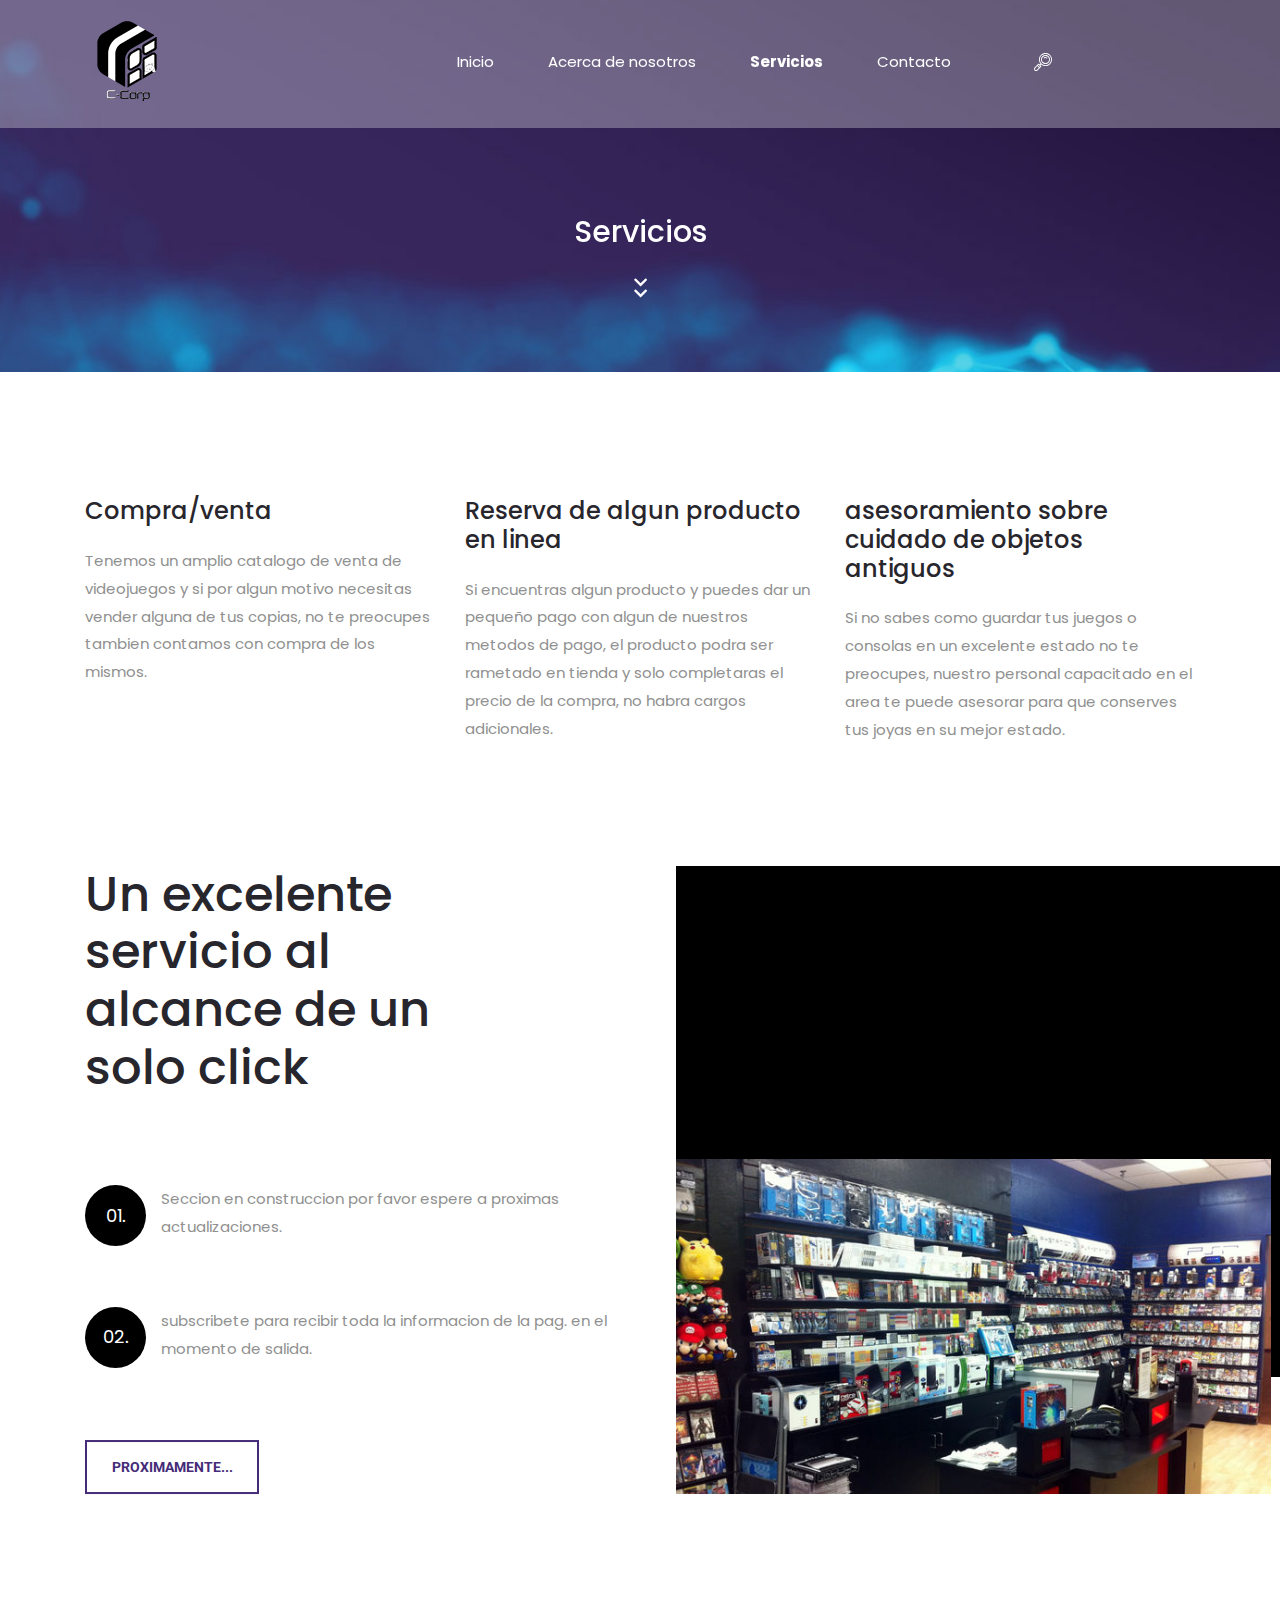
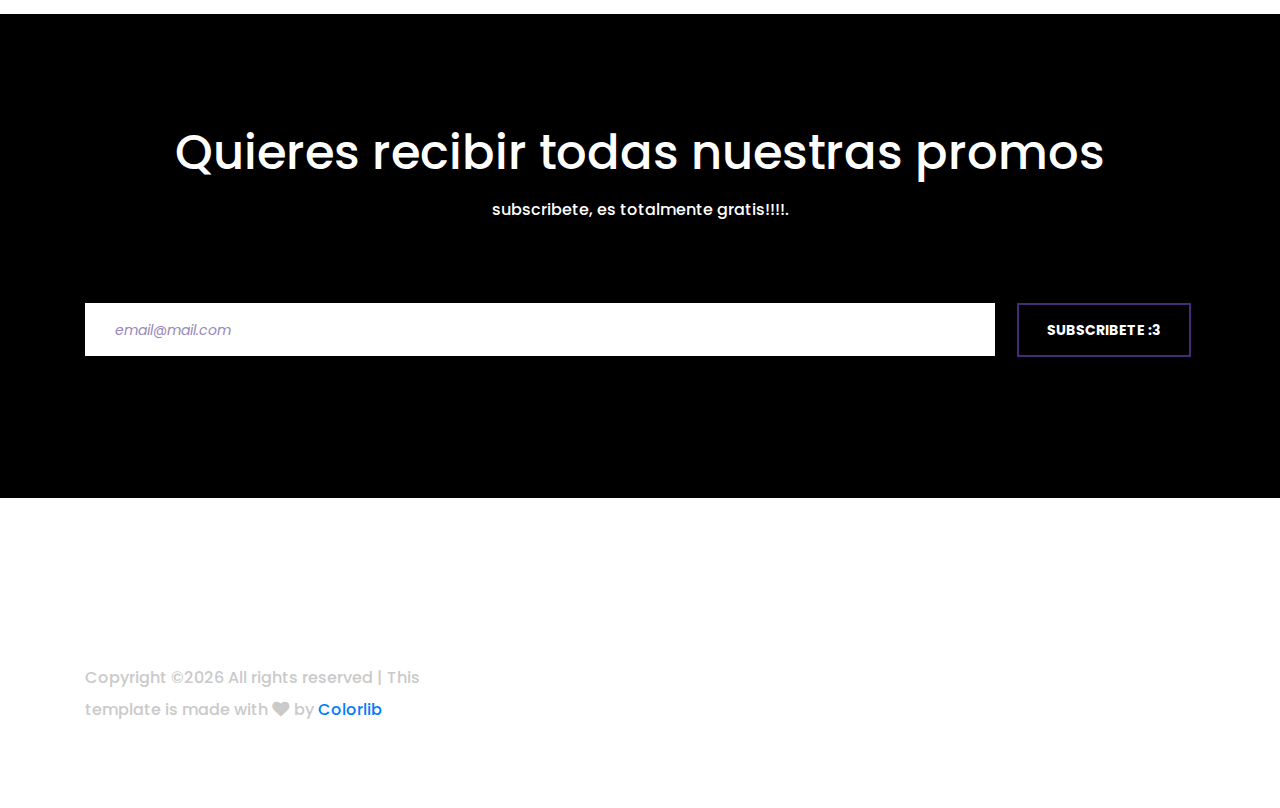
<file: services.html>
<!DOCTYPE html>
<html lang="en">
<head>
<title>C-Corp Servicios</title>
<meta charset="utf-8">
<meta http-equiv="X-UA-Compatible" content="IE=edge">
<meta name="description" content="RanGO Project">
<meta name="viewport" content="width=device-width, initial-scale=1">
<link rel="stylesheet" type="text/css" href="styles/bootstrap4/bootstrap.min.css">
<link href="plugins/fontawesome-free-5.0.1/css/fontawesome-all.css" rel="stylesheet" type="text/css">
<link rel="stylesheet" type="text/css" href="plugins/OwlCarousel2-2.2.1/owl.carousel.css">
<link rel="stylesheet" type="text/css" href="plugins/OwlCarousel2-2.2.1/owl.theme.default.css">
<link rel="stylesheet" type="text/css" href="plugins/OwlCarousel2-2.2.1/animate.css">
<link rel="stylesheet" type="text/css" href="plugins/slick-1.8.0/slick.css">
<link rel="stylesheet" type="text/css" href="styles/services_styles.css">
<link rel="stylesheet" type="text/css" href="styles/services_responsive.css">
</head>

<body>

<div class="super_container">
	
	<!-- Header -->

	<header class="header d-flex flex-row justify-content-end align-items-center trans_200">
		
		<!-- Logo -->
		<div class="logo mr-auto">
			<img src="images/logo.png" alt="">
		</div>

		<!-- Navigation -->
		<nav class="main_nav justify-self-end text-center">
			<ul>
				<li><a href="index.html">Inicio</a></li>
				<li><a href="about.html">Acerca de nosotros</a></li>
				<li class="active"><a href="services.html">Servicios</a></li>
				<li><a href="contact.html">Contacto</a></li>
			</ul>
			
			<!-- Search -->
			<div class="search">
				<div class="search_content d-flex flex-column align-items-center justify-content-center">
					<div class="search_button d-flex flex-column align-items-center justify-content-center">
						<svg version="1.1" id="Layer_1" xmlns="http://www.w3.org/2000/svg" xmlns:xlink="http://www.w3.org/1999/xlink" x="0px" y="0px"
							width="18px" height="18px" viewBox="0 0 100 100" enable-background="new 0 0 100 100" xml:space="preserve">
							<g>
								<g>
									<path class="search_path" fill="#FFFFFF" d="M89.354,10.609c-14.144-14.146-37.157-14.146-51.301,0c-6.852,6.853-10.625,15.964-10.625,25.655
										c0,8.829,3.132,17.174,8.87,23.771l-4.32,4.321l-4.402-4.403c-0.482-0.482-1.137-0.754-1.819-0.754s-1.337,0.271-1.819,0.754
										L3.31,80.584c-2.148,2.147-3.331,5.004-3.331,8.042s1.183,5.895,3.331,8.042C5.457,98.817,8.313,100,11.35,100
										c3.038,0,5.894-1.184,8.041-3.331l20.627-20.631c0.482-0.482,0.753-1.137,0.753-1.819s-0.271-1.337-0.753-1.819l-4.403-4.403
										l4.322-4.322c6.795,5.902,15.28,8.855,23.766,8.855c9.289,0,18.579-3.537,25.65-10.61c6.852-6.853,10.625-15.963,10.625-25.654
										C99.979,26.573,96.205,17.462,89.354,10.609z M15.753,93.029c-1.176,1.177-2.739,1.824-4.403,1.824
										c-1.663,0-3.227-0.648-4.403-1.824c-1.176-1.176-1.823-2.74-1.823-4.403s0.647-3.228,1.824-4.403L18.458,72.71l8.805,8.807
										L15.753,93.029z M30.902,77.878l-8.805-8.807l3.659-3.66l8.806,8.808L30.902,77.878z M85.715,58.28
										c-12.137,12.14-31.886,12.14-44.023,0c-5.88-5.881-9.118-13.699-9.118-22.016c0-8.316,3.238-16.135,9.118-22.016
										c6.069-6.069,14.041-9.104,22.012-9.104c7.972,0,15.943,3.035,22.013,9.104c5.88,5.881,9.117,13.699,9.117,22.016
										S91.596,52.399,85.715,58.28z"></path>
								</g>
							</g>
							<g>
								<g>
									<path class="search_path" fill="#FFFFFF" d="M81.47,18.495c-9.797-9.798-25.736-9.798-35.533,0c-9.796,9.798-9.796,25.741,0,35.539
										c4.898,4.898,11.333,7.349,17.766,7.349c6.435,0,12.868-2.45,17.767-7.349l0,0C91.266,44.235,91.266,28.293,81.47,18.495z
										 M77.831,50.395c-7.79,7.791-20.466,7.791-28.256,0c-7.79-7.792-7.79-20.469,0-28.261c3.896-3.896,9.011-5.843,14.128-5.843
										c5.116,0,10.233,1.948,14.128,5.843C85.621,29.925,85.621,42.603,77.831,50.395z"></path>
								</g>
							</g>
							<g>
								<g>
									<path class="search_path" fill="#FFFFFF" d="M73.283,26.683c-5.282-5.283-13.877-5.283-19.16,0c-1.004,1.005-1.004,2.634,0,3.639
										c1.005,1.005,2.634,1.005,3.639,0c3.276-3.276,8.607-3.276,11.884,0c0.502,0.503,1.16,0.754,1.818,0.754
										c0.659,0,1.317-0.251,1.819-0.754C74.288,29.317,74.288,27.688,73.283,26.683z"></path>
								</g>
							</g>
						</svg>
					</div>

					<form id="search_form" class="search_form bez_1">
						<input type="search" class="search_input bez_1">
					</form>

				</div>
			</div>
		</nav>

		<!-- Hamburger -->
		<div class="hamburger_container bez_1">
			<i class="fas fa-bars trans_200"></i>
		</div>
		
	</header>

	<!-- Menu -->

	<div class="menu_container">
		<div class="menu menu_mm text-right">
			<div class="menu_close"><i class="far fa-times-circle trans_200"></i></div>
			<ul class="menu_mm">
				<li class="menu_mm"><a href="#">Inicio</a></li>
				<li class="menu_mm"><a href="about.html">Acerca de nosotros</a></li>
				<li class="menu_mm active"><a href="services.html">Servicios</a></li>
				<li class="menu_mm"><a href="contact.html">Contacto</a></li>
			</ul>
		</div>
	</div>

	<!-- Home -->

	<div class="home">
		<div class="home_background_container prlx_parent">
			<div class="home_background prlx" style="background-image:url(images/home_background.jpg)"></div>
		</div>
		
		<div class="home_title">
			<h2>Servicios</h2>
			<div class="next_section_scroll">
				<div class="next_section nav_links" data-scroll-to=".service_boxes">
					<i class="fas fa-chevron-down trans_200"></i>
					<i class="fas fa-chevron-down trans_200"></i>
				</div>
			</div>
		</div>
	
	</div>

	<!-- Service Boxes -->

	<div class="service_boxes">

		<div class="container">
			<div class="row">
				<div class="col-lg-4 service_col">

					<!-- Service Item -->
					<div class="service_item">
						<h2><a href="#">Compra/venta</a></h2>
						<p>Tenemos un amplio catalogo de venta de videojuegos y si por algun motivo necesitas vender alguna de tus copias, no te preocupes tambien contamos con compra de los mismos.</p>
					</div>

					

				</div>

				<div class="col-lg-4 service_col">

					<!-- Service Item -->
					<div class="service_item">
						<h2><a href="#">Reserva de algun producto en linea</a></h2>
						<p>Si encuentras algun producto y puedes dar un pequeño pago con algun de nuestros metodos de pago, el producto podra ser rametado en tienda y solo completaras el precio de la compra, no habra cargos adicionales.</p>
					</div>

					

				</div>

				<div class="col-lg-4 service_col">

					<!-- Service Item -->
					<div class="service_item">
						<h2><a href="#">asesoramiento sobre cuidado de objetos antiguos</a></h2>
						<p>Si no sabes como guardar tus juegos o consolas en un excelente estado no te preocupes, nuestro personal capacitado en el area te puede asesorar para que conserves tus joyas en su mejor estado.</p>
					</div>

					
				</div>
			</div>
		</div>

	</div>

	<!-- Device -->

	<div class="device">
		
		<div class="container">
			<div class="row">
				
				<div class="col-lg-6 order-lg-1 order-2">
					<div class="device_content">
						<h1>Un excelente servicio al alcance de un solo click</h1>

						<ul class="device_items">
							<li class="device_item clearfix">
								<span>01.</span>
								<p>Seccion en construccion por favor espere a proximas actualizaciones.</p>
							</li>
							<li class="device_item clearfix">
								<span>02.</span>
								<p>subscribete para recibir toda la informacion de la pag. en el momento de salida.</p>
							</li>
						</ul>

						<div class="button devices_button">
							<a href="#">Proximamente...</a>
						</div>

					</div>
				</div>

				<div class="col-lg-6 order-lg-2 order-1">
					<div class="device_image">
						<div class="device_image_background"></div>
						<div class="device_image_container d-flex flex-column justify-content-end">
							<img src="images/device.jpg" alt="">
						</div>
					</div>
				</div>

			</div>
		</div>

	</div>

	<!-- Call to action 2 -->

	<!-- Image Boxes -->

	

	<!-- Newsletter -->

	<div class="newsletter">
		<div class="container">
			<div class="row">
				<div class="col text-lg-center text-left">
					<div class="newsletter_content">

						<!-- Newsletter Title -->
						<div class="newsletter_title">
							<h1>Quieres recibir todas nuestras promos</h1>
							<span>subscribete, es totalmente gratis!!!!.</span>
						</div>
						
						<!-- Newsletter Form -->
						<div class="newsletter_form_container">
							<form action="#">
								<div class="input-group">
									<input type="email" class="newsletter_email" placeholder="email@mail.com" required="required" data-error="Valid email address is required.">
									<button id="newsletter_form_submit" type="submit" class="button newsletter_submit_button trans_200" value="Submit">
										subscribete :3
									</button>
									</button>
								</div>
									
							</form>
						</div>

					</div>
				</div>
			</div>
		</div>
	</div>

	<!-- Footer -->

	<footer class="footer">
		<div class="container">
			<div class="row">
				
				<div class="col-lg-4">

					
						<!-- Copyright -->
						<div class="footer_cr"><!-- Link back to Colorlib can't be removed. Template is licensed under CC BY 3.0. -->
Copyright &copy;<script>document.write(new Date().getFullYear());</script> All rights reserved | This template is made with <i class="fa fa-heart" aria-hidden="true"></i> by <a href="https://colorlib.com" target="_blank">Colorlib</a>
<!-- Link back to Colorlib can't be removed. Template is licensed under CC BY 3.0. --></div>

					</div>

				</div>
		</div>
	</footer>

</div>

<script src="js/jquery-3.2.1.min.js"></script>
<script src="styles/bootstrap4/popper.js"></script>
<script src="styles/bootstrap4/bootstrap.min.js"></script>
<script src="plugins/greensock/TweenMax.min.js"></script>
<script src="plugins/greensock/TimelineMax.min.js"></script>
<script src="plugins/scrollmagic/ScrollMagic.min.js"></script>
<script src="plugins/greensock/animation.gsap.min.js"></script>
<script src="plugins/greensock/ScrollToPlugin.min.js"></script>
<script src="plugins/slick-1.8.0/slick.js"></script>
<script src="plugins/OwlCarousel2-2.2.1/owl.carousel.js"></script>
<script src="plugins/scrollTo/jquery.scrollTo.min.js"></script>
<script src="plugins/easing/easing.js"></script>
<script src="js/services_custom.js"></script>
</body>

</html>
</file>
<file: plugins/icon-font/styles.css>
@charset "UTF-8";

@font-face {
  font-family: "outlined-iconset";
  src:url("fonts/outlined-iconset.eot");
  src:url("fonts/outlined-iconset.eot?#iefix") format("embedded-opentype"),
    url("fonts/outlined-iconset.woff") format("woff"),
    url("fonts/outlined-iconset.ttf") format("truetype"),
    url("fonts/outlined-iconset.svg#outlined-iconset") format("svg");
  font-weight: normal;
  font-style: normal;

}

[data-icon]:before {
  font-family: "outlined-iconset" !important;
  content: attr(data-icon);
  font-style: normal !important;
  font-weight: normal !important;
  font-variant: normal !important;
  text-transform: none !important;
  speak: none;
  line-height: 1;
  -webkit-font-smoothing: antialiased;
  -moz-osx-font-smoothing: grayscale;
}

[class^="icon-"]:before,
[class*=" icon-"]:before {
  font-family: "outlined-iconset" !important;
  font-style: normal !important;
  font-weight: normal !important;
  font-variant: normal !important;
  text-transform: none !important;
  speak: none;
  line-height: 1;
  -webkit-font-smoothing: antialiased;
  -moz-osx-font-smoothing: grayscale;
}

.icon-boat:before {
  content: "\e000";
}
.icon-booknote:before {
  content: "\e001";
}
.icon-booknote-add:before {
  content: "\e002";
}
.icon-booknote-remove:before {
  content: "\e003";
}
.icon-camera-1:before {
  content: "\e004";
}
.icon-camera-2:before {
  content: "\e005";
}
.icon-cloud-check:before {
  content: "\e006";
}
.icon-cloud-delete:before {
  content: "\e007";
}
.icon-cloud-download:before {
  content: "\e008";
}
.icon-cloud-upload:before {
  content: "\e009";
}
.icon-cloudy:before {
  content: "\e00a";
}
.icon-cocktail:before {
  content: "\e00b";
}
.icon-coffee:before {
  content: "\e00c";
}
.icon-compass:before {
  content: "\e00d";
}
.icon-compress:before {
  content: "\e00e";
}
.icon-cutlery:before {
  content: "\e00f";
}
.icon-delete:before {
  content: "\e010";
}
.icon-delete-folder:before {
  content: "\e011";
}
.icon-dialogue-add:before {
  content: "\e012";
}
.icon-dialogue-delete:before {
  content: "\e013";
}
.icon-dialogue-happy:before {
  content: "\e014";
}
.icon-dialogue-sad:before {
  content: "\e015";
}
.icon-dialogue-text:before {
  content: "\e016";
}
.icon-dialogue-think:before {
  content: "\e017";
}
.icon-diamond:before {
  content: "\e018";
}
.icon-dish-fork:before {
  content: "\e019";
}
.icon-dish-spoon:before {
  content: "\e01a";
}
.icon-download:before {
  content: "\e01b";
}
.icon-download-folder:before {
  content: "\e01c";
}
.icon-expand:before {
  content: "\e01d";
}
.icon-eye:before {
  content: "\e01e";
}
.icon-fast-food:before {
  content: "\e01f";
}
.icon-flag:before {
  content: "\e020";
}
.icon-folder:before {
  content: "\e021";
}
.icon-geolocalizator:before {
  content: "\e022";
}
.icon-globe:before {
  content: "\e023";
}
.icon-graph:before {
  content: "\e024";
}
.icon-graph-descending:before {
  content: "\e025";
}
.icon-graph-rising:before {
  content: "\e026";
}
.icon-hammer:before {
  content: "\e027";
}
.icon-happy-drop:before {
  content: "\e028";
}
.icon-headphones:before {
  content: "\e029";
}
.icon-heart:before {
  content: "\e02a";
}
.icon-heart-broken:before {
  content: "\e02b";
}
.icon-home:before {
  content: "\e02c";
}
.icon-hourglass:before {
  content: "\e02d";
}
.icon-image:before {
  content: "\e02e";
}
.icon-key:before {
  content: "\e02f";
}
.icon-life-buoy:before {
  content: "\e030";
}
.icon-list:before {
  content: "\e031";
}
.icon-lock-closed:before {
  content: "\e032";
}
.icon-lock-open:before {
  content: "\e033";
}
.icon-loudspeaker:before {
  content: "\e034";
}
.icon-magnifier:before {
  content: "\e035";
}
.icon-magnifier-minus:before {
  content: "\e036";
}
.icon-magnifier-plus:before {
  content: "\e037";
}
.icon-mail:before {
  content: "\e038";
}
.icon-mail-open:before {
  content: "\e039";
}
.icon-map:before {
  content: "\e03a";
}
.icon-medical-case:before {
  content: "\e03b";
}
.icon-microphone-1:before {
  content: "\e03c";
}
.icon-microphone-2:before {
  content: "\e03d";
}
.icon-minus:before {
  content: "\e03e";
}
.icon-multiple-image:before {
  content: "\e03f";
}
.icon-music-back:before {
  content: "\e040";
}
.icon-music-backtoend:before {
  content: "\e041";
}
.icon-music-eject:before {
  content: "\e042";
}
.icon-music-forward:before {
  content: "\e043";
}
.icon-music-forwardtoend:before {
  content: "\e044";
}
.icon-music-pause:before {
  content: "\e045";
}
.icon-music-play:before {
  content: "\e046";
}
.icon-music-random:before {
  content: "\e047";
}
.icon-music-repeat:before {
  content: "\e048";
}
.icon-music-stop:before {
  content: "\e049";
}
.icon-musical-note:before {
  content: "\e04a";
}
.icon-musical-note-2:before {
  content: "\e04b";
}
.icon-old-video-cam:before {
  content: "\e04c";
}
.icon-paper-pen:before {
  content: "\e04d";
}
.icon-paper-pencil:before {
  content: "\e04e";
}
.icon-paper-sheet:before {
  content: "\e04f";
}
.icon-pen-pencil-ruler:before {
  content: "\e050";
}
.icon-pencil:before {
  content: "\e051";
}
.icon-pencil-ruler:before {
  content: "\e052";
}
.icon-plus:before {
  content: "\e053";
}
.icon-portable-pc:before {
  content: "\e054";
}
.icon-pricetag:before {
  content: "\e055";
}
.icon-printer:before {
  content: "\e056";
}
.icon-profile:before {
  content: "\e057";
}
.icon-profile-add:before {
  content: "\e058";
}
.icon-profile-remove:before {
  content: "\e059";
}
.icon-rainy:before {
  content: "\e05a";
}
.icon-rotate:before {
  content: "\e05b";
}
.icon-setting-1:before {
  content: "\e05c";
}
.icon-setting-2:before {
  content: "\e05d";
}
.icon-share:before {
  content: "\e05e";
}
.icon-shield-down:before {
  content: "\e05f";
}
.icon-shield-left:before {
  content: "\e060";
}
.icon-shield-right:before {
  content: "\e061";
}
.icon-shield-up:before {
  content: "\e062";
}
.icon-shopping-cart:before {
  content: "\e063";
}
.icon-shopping-cart-content:before {
  content: "\e064";
}
.icon-sinth:before {
  content: "\e065";
}
.icon-smartphone:before {
  content: "\e066";
}
.icon-spread:before {
  content: "\e067";
}
.icon-squares:before {
  content: "\e068";
}
.icon-stormy:before {
  content: "\e069";
}
.icon-sunny:before {
  content: "\e06a";
}
.icon-tablet:before {
  content: "\e06b";
}
.icon-three-stripes-horiz:before {
  content: "\e06c";
}
.icon-three-stripes-vert:before {
  content: "\e06d";
}
.icon-ticket:before {
  content: "\e06e";
}
.icon-todolist:before {
  content: "\e06f";
}
.icon-todolist-add:before {
  content: "\e070";
}
.icon-todolist-check:before {
  content: "\e071";
}
.icon-trash-bin:before {
  content: "\e072";
}
.icon-tshirt:before {
  content: "\e073";
}
.icon-tv-monitor:before {
  content: "\e074";
}
.icon-umbrella:before {
  content: "\e075";
}
.icon-upload:before {
  content: "\e076";
}
.icon-upload-folder:before {
  content: "\e077";
}
.icon-variable:before {
  content: "\e078";
}
.icon-video-cam:before {
  content: "\e079";
}
.icon-volume-higher:before {
  content: "\e07a";
}
.icon-volume-lower:before {
  content: "\e07b";
}
.icon-volume-off:before {
  content: "\e07c";
}
.icon-watch:before {
  content: "\e07d";
}
.icon-waterfall:before {
  content: "\e07e";
}
.icon-website-1:before {
  content: "\e07f";
}
.icon-website-2:before {
  content: "\e080";
}
.icon-wine:before {
  content: "\e081";
}
.icon-calendar:before {
  content: "\e082";
}
.icon-alarm-clock:before {
  content: "\e083";
}
.icon-add-folder:before {
  content: "\e084";
}
.icon-accelerator:before {
  content: "\e085";
}
.icon-agenda:before {
  content: "\e086";
}
.icon-arrow-left:before {
  content: "\e087";
}
.icon-arrow-down:before {
  content: "\e088";
}
.icon-battery-1:before {
  content: "\e089";
}
.icon-case:before {
  content: "\e08a";
}
.icon-arrow-up:before {
  content: "\e08b";
}
.icon-arrow-right:before {
  content: "\e08c";
}
.icon-case-2:before {
  content: "\e08d";
}
.icon-cd:before {
  content: "\e08e";
}
.icon-battery-2:before {
  content: "\e08f";
}
.icon-battery-3:before {
  content: "\e090";
}
.icon-check:before {
  content: "\e091";
}
.icon-battery-4:before {
  content: "\e092";
}
.icon-chronometer:before {
  content: "\e093";
}
.icon-clock:before {
  content: "\e094";
}
.icon-blackboard-graph:before {
  content: "\e095";
}
</file>
<file: styles/main_styles.css>
@charset "utf-8";
/* CSS Document */

/******************************

COLOR PALETTE




[Table of Contents]

1. Fonts
2. Body and some general stuff
3. Home
	3.1 Header
		3.1.1 Logo
		3.1.2 Main Navigation
		3.1.3 Search
		3.1.4 Hamburger
	3.2 Hero Slider
	3.3 Next Section Scroll
4. Menu
5. Icon Boxes
6. Vertical Slider Section
7. Services
	7.1 Services Slider
8. Features
9. Call to action
10. Text Line
11. Newsletter
12. Footer


******************************/

/***********
1. Fonts
***********/

@import url('https://fonts.googleapis.com/css?family=Poppins:300,400,500,600,700,800,900|Roboto:300,400,500,700,900');

/*********************************
2. Body and some general stuff
*********************************/

*
{
	margin: 0;
	padding: 0;
	-webkit-font-smoothing: antialiased;
	-webkit-text-shadow: rgba(0,0,0,.01) 0 0 1px;
	text-shadow: rgba(0,0,0,.01) 0 0 1px;
}
body
{
	font-family: 'Poppins', sans-serif;
	font-size: 15px;
	line-height: 2;
	font-weight: 400;
	background: #FFFFFF;
	color: #6e6e6e;
}
div
{
	display: block;
	position: relative;
	-webkit-box-sizing: border-box;
    -moz-box-sizing: border-box;
    box-sizing: border-box;
}
ul
{
	list-style: none;
	margin-bottom: 0px;
}
p
{
	font-family: 'Poppins', sans-serif;
	font-size: 15px;
	line-height: 1.86;
	font-weight: 400;
	color: #909090;
	-webkit-font-smoothing: antialiased;
	-webkit-text-shadow: rgba(0,0,0,.01) 0 0 1px;
	text-shadow: rgba(0,0,0,.01) 0 0 1px;
}
p a
{
	display: inline;
	position: relative;
	color: inherit;
	border-bottom: solid 1px #ffa07f;
	-webkit-transition: all 200ms ease;
	-moz-transition: all 200ms ease;
	-ms-transition: all 200ms ease;
	-o-transition: all 200ms ease;
	transition: all 200ms ease;
}
a, a:hover, a:visited, a:active, a:link
{
	text-decoration: none;
	-webkit-font-smoothing: antialiased;
	-webkit-text-shadow: rgba(0,0,0,.01) 0 0 1px;
	text-shadow: rgba(0,0,0,.01) 0 0 1px;
}
p a:active
{
	position: relative;
	color: #FF6347;
}
p a:hover
{
	color: #FFFFFF;
	background: #ffa07f;
}
p a:hover::after
{
	opacity: 0.2;
}
::selection
{
	background: #ffd9bf;
	color: #ff6b09;
}
p::selection
{
	background: #ffd9bf;
}
h1{font-size: 48px;}
h2{font-size: 24px;}
h3{font-size: 18px;}
h4{font-size: 14px;}
h5{font-size: 11px;}
h1, h2, h3, h4, h5, h6
{
	color: #28262d;
	-webkit-font-smoothing: antialiased;
	-webkit-text-shadow: rgba(0,0,0,.01) 0 0 1px;
	text-shadow: rgba(0,0,0,.01) 0 0 1px;
}
h1::selection, 
h2::selection, 
h3::selection, 
h4::selection, 
h5::selection, 
h6::selection
{
	
}
::-webkit-input-placeholder
{
	font-size: 14px !important;
	font-style: italic !important;
	font-weight: 400 !important;
	color: #9988ba !important;
}
:-moz-placeholder /* older Firefox*/
{
	font-size: 14px !important;
	font-style: italic !important;
	font-weight: 400 !important;
	color: #9988ba !important;
}
::-moz-placeholder /* Firefox 19+ */ 
{
	font-size: 14px !important;
	font-style: italic !important;
	font-weight: 400 !important;
	color: #9988ba !important;
} 
:-ms-input-placeholder
{ 
	font-size: 14px !important;
	font-style: italic !important;
	font-weight: 400 !important;
	color: #9988ba !important;
}
::input-placeholder
{
	font-size: 14px !important;
	font-style: italic !important;
	font-weight: 400 !important;
	color: #9988ba !important;
}
.form-control
{
	color: #db5246;
}
section
{
	display: block;
	position: relative;
	box-sizing: border-box;
}
.clear
{
	clear: both;
}
.clearfix::before, .clearfix::after
{
	content: "";
	display: table;
}
.clearfix::after
{
	clear: both;
}
.clearfix
{
	zoom: 1;
}
.float_left
{
	float: left;
}
.float_right
{
	float: right;
}
.trans_200
{
	-webkit-transition: all 200ms ease;
	-moz-transition: all 200ms ease;
	-ms-transition: all 200ms ease;
	-o-transition: all 200ms ease;
	transition: all 200ms ease;
}
.trans_300
{
	-webkit-transition: all 300ms ease;
	-moz-transition: all 300ms ease;
	-ms-transition: all 300ms ease;
	-o-transition: all 300ms ease;
	transition: all 300ms ease;
}
.trans_400
{
	-webkit-transition: all 400ms ease;
	-moz-transition: all 400ms ease;
	-ms-transition: all 400ms ease;
	-o-transition: all 400ms ease;
	transition: all 400ms ease;
}
.trans_500
{
	-webkit-transition: all 500ms ease;
	-moz-transition: all 500ms ease;
	-ms-transition: all 500ms ease;
	-o-transition: all 500ms ease;
	transition: all 500ms ease;
}
.bez_1
{
	-webkit-transition: all 0.3s cubic-bezier(0.7, 0, 0.3, 1);
	-moz-transition: all 0.3s cubic-bezier(0.7, 0, 0.3, 1);
	-ms-transition: all 0.3s cubic-bezier(0.7, 0, 0.3, 1);
	-o-transition: all 0.3s cubic-bezier(0.7, 0, 0.3, 1);
	transition: all 0.3s cubic-bezier(0.7, 0, 0.3, 1);
}
.fill_height
{
	height: 100%;
}
.super_container
{
	width: 100%;
	overflow: hidden;
}
.button
{
	display: inline-block;
	height: 54px;
	width: 174px;
	text-align: center;
	border: solid 2px #452b78;
	background: transparent;
}
.button a
{
	display: block;
	font-family: 'Roboto', sans-serif;
	font-size: 14px;
	font-weight: 700;
	line-height: 50px;
	text-transform: uppercase;
	color: #452b78;
}
.prlx_parent
{
	overflow: hidden;
}
.prlx
{
	height: 130% !important;
}

/*********************************
3. Home
*********************************/

.home
{
	width: 100%;
	height: 100vh;
}
.home_background_container
{
	position: absolute;
	top: 0;
	left: 0;
	width: 100%;
	height: 100%;
}
.home_background
{
	width: 100%;
	height: 100%;
	background-repeat: no-repeat;
	background-size: cover;
	background-position: center center;
}

/*********************************
3.1 Header
*********************************/

.header
{
	position: fixed;
	top: 0;
	left: 0;
	width: 100%;
	height: 128px;
	background: rgba(255, 255, 255, 0.3);
	z-index: 10;
}
.header.scrolled
{
	height: 80px;
	background: rgba(0, 0, 0, 0.50);
}

/*********************************
3.1.1 Logo
*********************************/

.logo
{
	padding-left: 57px;
	flex-basis: 50%;
}
.logo a
{
	font-size: 36px;
	font-weight: 500;
	color: #fefefe;
	letter-spacing: 0.1em;
	line-height: 128px;
}
.logo a span
{
	font-weight: 800;
	color: #ff6b09;
	text-transform: uppercase;
}

/*********************************
3.1.2 Main Navigation
*********************************/

.main_nav
{
	flex-basis: 200%;
}
.main_nav ul
{
	display: inline-block;
	margin-right: 100px;
	-webkit-transform: translateY(-4px);
	-moz-transform: translateY(-4px);
	-ms-transform: translateY(-4px);
	-o-transform: translateY(-4px);
	transform: translateY(-4px);
}
.main_nav ul li
{
	display: inline-block;
	margin-right: 65px;
}
.main_nav ul li:last-child
{
	margin-right: 0px;
}
.main_nav ul li a
{
	display: block;
	font-size: 15px;
	font-weight: 400;
	line-height: 40.51px;
	color: #FFFFFF;
}
.main_nav ul li.active a
{
	font-weight: 700;
}

/*********************************
3.1.3 Search
*********************************/

.search
{
	display: inline-block;
	margin-right: 49px;
	width: 237px;
	height: 100%;
}
.search_content
{
	width: 100%;
	height: 100%;
}
.search_button
{
	width: 40px;
	height: 40px;
	background: transparent;
	cursor: pointer;
}
.search_button:active
{
	background: #301b54;
}
.search_form
{
	position: absolute;
	right: 0;
	top: 90px;
	width: 237px;
	height: 40px;
	visibility: hidden;
	opacity: 0;
}
.search_form.active
{
	top: 75px;
	visibility: visible;
	opacity: 1;
}
.search_input
{
	width: 100%;
	height: 100%;
	background: #FFFFFF;
	color: #1b0b32;
	padding-left: 20px;
	outline: none !important;
	border: none !important;
	box-shadow: 0px 8px 20px rgba(0,0,0,0.15);
}

/*********************************
3.1.4 Hamburger
*********************************/

.hamburger_container
{
	display: none;
	cursor: pointer;
	margin-right: 40px;
	flex-basis: 40px;
	text-align: right;
}
.hamburger_container i
{
	font-size: 24px;
	padding: 10px;
	color: #FFFFFF;
}
.hamburger_container:hover i
{
	color: #ff6b09;
}

/*********************************
3.2 Hero Slider
*********************************/

.hero_slider_container
{
	width: 100%;
	height: 100%;
	z-index: 9;
}
.hero_slider
{
	width: 100%;
	height: 100%;
}
.hero_slider_item
{
	height: 100%;
}
.item_1 span
{
	font-size: 24px;
	line-height: 1.5;
	font-weight: 500;
	color: #FFFFFF;
}
.item_1 span:first-child
{
	font-size: 24px;
	margin-bottom: 22px;
}
.item_1 span:nth-child(2)
{
	margin-bottom: 11px;
}
.item_1 span:nth-child(3)
{
	font-size: 236px;
	font-weight: 800;
	line-height: 1;
	letter-spacing: 0.1em;
	margin-bottom: 14px;
	margin-right: -0.1em;
}
.item_1 span:nth-child(4)
{
	font-size: 24px;
}
.hero_slider_nav
{
	position: absolute;
	top: 50%;
	width: 50px;
	height: 50px;
	-webkit-transform: translateY(-50%);
	-moz-transform: translateY(-50%);
	-ms-transform: translateY(-50%);
	-o-transform: translateY(-50%);
	transform: translateY(-50%);
	z-index: 10;
}
.hero_slider_nav_left
{
	left: 75px;
}
.hero_slider_nav_right
{
	right: 75px;
}
.hero_slider_nav div
{
	width: 100%;
	height: 100%;
	border-radius: 50%;
	background: transparent;
	cursor: pointer;
}
.hero_slider_nav div::before
{
	display: block;
	position: absolute;
	top: 0;
	left: 0;
	width: 100%;
	height: 100%;
	content: '';
	background: #ffffff;
	border-radius: 50%;
	transform: scale(0);
	opacity: 0;
	z-index: -1;
	-webkit-transition: all 200ms ease;
	-moz-transition: all 200ms ease;
	-ms-transition: all 200ms ease;
	-o-transition: all 200ms ease;
	transition: all 200ms ease;
}
.hero_slider_nav div i
{
	font-size: 18px;
	color: #a2baff;
}
.hero_slider_nav div:hover::before
{
	opacity: 1;
	transform: scale(1);
}
.hero_slider_nav div:hover i
{
	color: #251343;
}
.hero_side_text_container
{
	position: absolute;
	top: 0;
	right: 285px;
	width: 865px;
	height: 236px;
	background: #301b55;
	z-index: 9;
	transform-origin: top right;
	-webkit-transform: rotate(-90deg);
	-moz-transform: rotate(-90deg);
	-ms-transform: rotate(-90deg);
	-o-transform: rotate(-90deg);
	transform: rotate(-90deg);
}
.hero_side_text
{
	width: 80.5%;
	height: 100%;
	padding-right: 170px;
	padding-top: 51px;
	float: left;
}
.hero_side_text h2
{
	display: block;
	font-size: 30px;
	font-weight: 300;
	color: #9878e2;
}
.hero_side_text p
{
	display: block;
	font-size: 16px;
	font-weight: 300;
	line-height: 2.25;
	color: #FFFFFF;
}
.double_arrow_container
{
	width: 19.5%;
	height: 100%;
	float: left;
}
.double_arrow
{
	padding: 5px;
	-webkit-transform: translateY(-5px);
	-moz-transform: translateY(-5px);
	-ms-transform: translateY(-5px);
	-o-transform: translateY(-5px);
	transform: translateY(-5px);
	cursor: pointer;
}
.double_arrow i
{
	color: #FFFFFF;
}
.double_arrow i:first-child
{
	margin-right: -3px;
}
.double_arrow:hover i
{
	color: #ff6b09;
}

/*********************************
3.3 Next Section Scroll
*********************************/

.next_section_scroll
{
	display: none;
	position: absolute;
	left: 50%;
	bottom: 40px;
	-webkit-transform: translateX(-50%);
	-moz-transform: translateX(-50%);
	-ms-transform: translateX(-50%);
	-o-transform: translateX(-50%);
	transform: translateX(-50%);
	cursor: pointer;
	z-index: 9;
	padding: 10px;
}
.next_section i
{
	display: block;
	color: #FFFFFF;
}
.next_section i:first-child
{
	margin-bottom: -4px;
}
.next_section_scroll:hover i
{
	color: #ff6b09;
}

/*********************************
4. Menu
*********************************/

.menu_container
{
	position: fixed;
	top: 0;
	right: -400px;
	width: 400px;
	height: 100vh;
	background: #FFFFFF;
	z-index: 11;
	opacity: 0;
	-webkit-transition: all 0.3s cubic-bezier(0.7, 0, 0.3, 1);
	-moz-transition: all 0.3s cubic-bezier(0.7, 0, 0.3, 1);
	-ms-transition: all 0.3s cubic-bezier(0.7, 0, 0.3, 1);
	-o-transition: all 0.3s cubic-bezier(0.7, 0, 0.3, 1);
	transition: all 0.3s cubic-bezier(0.7, 0, 0.3, 1);
}
.menu_container.active
{
	right: 0;
	opacity: 1;
}
.menu
{
	width: 100%;
	height: 100%;
}
.menu_close
{
	position: absolute;
	top: 50px;
	right: 30px;
	cursor: pointer;
}
.menu_close i
{
	font-size: 28px;
}
.menu_close:hover i
{
	color: #ff6b09;
}
.menu ul
{
	padding-top: 115px;
	padding-right: 50px;
}
.menu ul li
{
	position: relative;
}
.menu ul li::after
{
	display: block;
	position: absolute;
	top: 50%;
	-webkit-transform: translateY(-50%);
	-moz-transform: translateY(-50%);
	-ms-transform: translateY(-50%);
	-o-transform: translateY(-50%);
	transform: translateY(-50%);
	right: -10px;
	width: 5px;
	height: 5px;
	border-radius: 50%;
	background: #ff6b09;
	content: '';
}
.menu ul li.active a
{
	font-weight: 700;
}
.menu ul li a
{
	color: #000;
	-webkit-transition: all 200ms ease;
	-moz-transition: all 200ms ease;
	-ms-transition: all 200ms ease;
	-o-transition: all 200ms ease;
	transition: all 200ms ease;
}
.menu ul li a:hover
{
	color: #ff6b09;
}

/*********************************
5. Icon Boxes
*********************************/

.icon_boxes
{
	width: 100%;
	padding-top: 123px;
	padding-bottom: 129px;
}
.icon_box_title
{
	padding-right: 50px;
	
}
.icon_box_title h1
{
	line-height: 1.25;
}
.icon_box_button
{
	margin-top: 40px;
}
.icon_box_button:hover
{
	background: #000000;
}
.icon_box_button:hover a
{
	color: #FFFFFF;
}
.icon_box_col
{
	padding-top: 21px;
}
.icon_box_item
{
	margin-bottom: 63px;
}
.icon_box_item:last-child
{
	margin-bottom: 0px;
}
.icon_box_item h2
{
	margin-bottom: 21px;
}
.icon_box_item p
{
	margin-bottom: 0px;
}

/*********************************
6. Vertical Slider Section
*********************************/

.v_slider_section
{
	height: 625px;
	padding-bottom: 65px;
}
.v_slider_section_image
{
	
}
.v_slider_image
{
	position: absolute;
	top: 50%;
	-webkit-transform: translateY(-50%);
	-moz-transform: translateY(-50%);
	-ms-transform: translateY(-50%);
	-o-transform: translateY(-50%);
	transform: translateY(-50%);
	right: 0;
	box-shadow: 0px 45px 59px rgba(24, 29, 33, 0.23);
}
.v_slider_content
{
	
}
.v_slider_container
{
	
}
.v_slider
{
	
}
.v_slider_item
{
	border: none !important;
}
.v_slider_item:focus
{
	outline: none !important;
	border: none !important;
}
.v_slider_item h1
{
	line-height: 52px;
}
.v_slider_item h1:last-of-type
{
	margin-bottom: 81px;
}
.person
{
	margin-top: 67px;
}
.person_image
{
	width: 44px;
	height: 44px;
}
.person_image img
{
	width: 100%;
}
.person_meta
{
	padding-left: 28px;
}
.person_name
{
	font-size: 15px;
	color: #28262d;
	margin-top: -5px;
	margin-bottom: -6px;
}
.person_title
{
	font-size: 13px;
	color: #909090;
}
.v_slider .slick-dots
{
	position: absolute;
	top: 50%;
	right: -145px;
	-webkit-transform: translateY(-50%);
	-moz-transform: translateY(-50%);
	-ms-transform: translateY(-50%);
	-o-transform: translateY(-50%);
	transform: translateY(-50%);
	display: -webkit-box;
	display: -moz-box;
	display: -ms-flexbox;
	display: -webkit-flex;
	display: flex;
	flex-direction: column;
	justify-content: space-around;
	align-items: center;
}
.v_slider .slick-dots
{
	width: 18px;
}
.v_slider .slick-dots li
{
	display: -webkit-box;
	display: -moz-box;
	display: -ms-flexbox;
	display: -webkit-flex;
	display: flex;
	flex-direction: column;
	justify-content: space-around;
	align-items: center;
	height: 35px;
}
.v_slider .slick-dots li.slick-active
{
	
}
.v_slider .slick-dots li button
{
	width: 10px;
	height: 10px;
	border-radius: 50%;
	border: none;
	text-indent: -9999px;
	cursor: pointer;
	background: #d6cbed;
	-webkit-transition: all 200ms ease;
	-moz-transition: all 200ms ease;
	-ms-transition: all 200ms ease;
	-o-transition: all 200ms ease;
	transition: all 200ms ease;
}
.v_slider .slick-dots li button:focus,
.v_slider .slick-dots li button:active
{
	outline: none !important;
	border: none !important;
}
.v_slider .slick-dots li.slick-active button
{
	width: 18px;
	height: 18px;
	background: #452b78;
}

/*********************************
7. Services
*********************************/

.services
{
	width: 100%;
	padding-top: 130px;
	padding-bottom: 184px;
}
.section_title h1
{
	font-weight: 500;
}
.section_title span
{
	display: block;
	font-size: 18px;
	font-weight: 500;
	color: #452b78;
	margin-top: 29px;
}

/*********************************
7.1 Services Slider
*********************************/

.h_slider_container
{
	width: 150%;
}
.services_slider_container
{
	margin-top: 106px;
	width: 50%;
	height: 663px;
	-webkit-transform-style: preserve-3d;
	-moz-transform-style: preserve-3d;
	transform-style: preserve-3d;
}
.service_slider_outer
{
	position: relative;
	top: 0;
	left: 100%;
	-webkit-transform: translateX(-50%);
	-moz-transform: translateX(-50%);
	-ms-transform: translateX(-50%);
	-o-transform: translateX(-50%);
	transform: translateX(-50%);
	width: 1920px;
	height: 663px;
}
.services_slider
{
	height: 663px;
}
.services_slider .owl-stage-outer
{
	padding-top: 20px;
	padding-bottom: 60px;
}
.services_slider .owl-stage
{
	right: 50px;
}
.services_slider .owl-item
{
	display: -webkit-box;
	display: -moz-box;
	display: -ms-flexbox;
	display: -webkit-flex;
	display: flex;
	flex-direction: column;
	justify-content: center;
	align-items: center;
}
.services_slider .owl-item.center
{
	margin-left: 48px !important;
	margin-right: 115px !important;
}
.services_slider .owl-item.center .services_item_inner
{
	background: #000000;
}
.services_item
{
	display: -webkit-box;
	display: -moz-box;
	display: -ms-flexbox;
	display: -webkit-flex;
	display: flex;
	flex-direction: column;
	justify-content: center;
	align-items: center;
	background: #FFFFFF;
}
.services_item_inner
{
	display: -webkit-box;
	display: -moz-box;
	display: -ms-flexbox;
	display: -webkit-flex;
	display: flex;
	flex-direction: column;
	justify-content: center;
	align-items: center;
	height: 475px;
	max-width: 100%;
	box-shadow: 0px 30px 59px rgba(24, 29, 33, 0.23);
	padding-left: 75px;
	padding-right: 60px;
	-webkit-transition: all 600ms ease;
	-moz-transition: all 600ms ease;
	-ms-transition: all 600ms ease;
	-o-transition: all 600ms ease;
	transition: all 600ms ease;
}
.services_slider .owl-item.active.center .services_item_inner
{
	height: 663px;
}
.service_item_content
{
	max-width: 100%;
}
.services_item_inner h2
{
	font-weight: 400;
	margin-bottom: 22px;
	-webkit-transition: all 600ms ease;
	-moz-transition: all 600ms ease;
	-ms-transition: all 600ms ease;
	-o-transition: all 600ms ease;
	transition: all 600ms ease;
}
.services_item_inner p
{
	line-height: 1.866;
	margin-bottom: 0px;
	-webkit-transition: all 600ms ease;
	-moz-transition: all 600ms ease;
	-ms-transition: all 600ms ease;
	-o-transition: all 600ms ease;
	transition: all 600ms ease;
}
.service_item_button
{
	position: absolute;
	bottom: -94px;
	left: 0;
	border-color: #FFFFFF;
	color: #FFFFFF;
	visibility: hidden;
	opacity: 0;
	-webkit-transition: all 600ms ease;
	-moz-transition: all 600ms ease;
	-ms-transition: all 600ms ease;
	-o-transition: all 600ms ease;
	transition: all 600ms ease;
}
.service_item_button a
{
	color: #FFFFFF;
}
.service_item_button:hover
{
	background: #000000;
}
.service_item_button:hover a
{
	color: #FFFFFF;
}
.services_slider .owl-item.center .services_item .services_item_inner h2
{
	color: #FFFFFF;
}
.services_slider .owl-item.center .services_item .services_item_inner p
{
	color: #FFFFFF;
}
.services_slider .owl-item.center .services_item .services_item_inner .service_item_button
{
	visibility: visible;
	opacity: 1;
}
.service_item_icon
{
	position: absolute;
	top: -70px;
	left: 0;
	width: 42px;
	height: 42px;
	-webkit-transition: all 600ms ease;
	-moz-transition: all 600ms ease;
	-ms-transition: all 600ms ease;
	-o-transition: all 600ms ease;
	transition: all 600ms ease;
}
.service_item_icon .icon
{
	font-size: 40px;
	line-height: 1;
	color: #000000;
}
.services_slider .owl-item.active.center .services_item_inner .service_item_icon .icon
{
	font-size: 50px;
	color: #9c83ce;
}
.services_slider .owl-item.center .services_item .services_item_inner .service_item_icon
{
	top: -102px;
}
.services_slider .owl-dots
{
	margin-top: 15px !important;
	display: -webkit-box;
	display: -moz-box;
	display: -ms-flexbox;
	display: -webkit-flex;
	display: flex;
	flex-direction: row;
	justify-content: center;
	align-items: center;
}
.services_slider.owl-theme .owl-dots .owl-dot span
{
	width: 11px !important;
	height: 11px !important;
	background: #d6cbed;
}
.services_slider.owl-theme .owl-dots .owl-dot.active span
{
	width: 18px !important;
	height: 18px !important;
	background: #452b78;
}
.services_slider_nav
{
	display: -webkit-box;
	display: -moz-box;
	display: -ms-flexbox;
	display: -webkit-flex;
	display: flex;
	flex-direction: column;
	justify-content: center;
	align-items: center;
	position: absolute;
	top: calc((100% - 80px) / 2);
	width: 40px;
	height: 40px;
	border-radius: 50%;
	z-index: 10;
	cursor: pointer;
}
.services_slider_nav_left
{
	left: calc(50% - 255px);
}
.services_slider_nav_right
{
	right: calc(50% - 255px);
}
.services_slider_nav i
{
	font-size: 18px;
	color: #d4caeb;
}
.services_slider_nav:hover i
{
	color: #452b77;
}

/*********************************
8. Features
*********************************/

.features
{
	padding-top: 120px;
	padding-bottom: 130px;
	background: #fafbfb;
}
.features_row
{
	margin-top: 35px;
}
.features_col
{
	padding-top: 69px;
	padding-bottom: 69px;
}
.features_item
{
	margin-bottom: 60px;
}
.features_col > div:last-of-type
{
	margin-bottom: 0px;
}
.features_button
{
	margin-top: 20px;
}
.features_button:hover,
.features_button_2:hover
{
	background: #452b78;
}
.features_button:hover a,
.features_button_2:hover a
{
	color: #FFFFFF;
}
.features_button_2
{
	display: none;
}

/*********************************
9. Call to action
*********************************/

.cta
{
	width: 100%;
	background: #b0d5db;
	
}
.cta_background
{
	position: absolute;
	top: 0;
	left: 0;
	width: 100%;
	height: 100%;
	background-repeat: no-repeat;
	background-size: cover;
	background-position: center center;
}
.cta_content
{
	padding-top: 116px;
	padding-bottom: 101px;
}
.cta_content h1
{
	color: #FFFFFF;
	margin-bottom: 25px;
}
.cta_content p
{
	font-size: 16px;
	font-weight: 500;
	line-height: 1.875;
	color: #FFFFFF;
	margin-bottom: 0px;
}
.cta_image
{
	position: absolute;
	top: 0;
	left: 0;
	height: 100%;
}
.cta_image img
{
	width: 776px;
	height: auto;
}

/*********************************
10. Text Line
*********************************/

.text_line
{
	width: 100%;
	background: #FFFFFF;
}
.text_line_image
{
	position: absolute;
	bottom: 49px;
	right: 0;
}
.text_line_image img
{
	max-width: 100%;
	height: auto;
}
.text_line_content
{
	padding-top: 127px;
	padding-bottom: 118px;
}
.text_line_content h1
{
	margin-bottom: 40px;
}
.text_line_content p
{
	margin-bottom: 41px;
}
.text_line_button:hover
{
	background: #452b78;
}
.text_line_button:hover a
{
	color: #FFFFFF;
}

/*********************************
11. Newsletter
*********************************/

.newsletter
{
	width: 100%;
	background: #000000;
}
.newsletter_content
{
	padding-top: 110px;
	padding-bottom: 141px;
}
.newsletter_title
{

}
.newsletter_title h1
{
	color: #FFFFFF;
	margin-bottom: 13px;
}
.newsletter_title span
{
	font-size: 16px;
	font-weight: 500;
	color: #FFFFFF;
}
.newsletter_form_container
{
	text-align: left;
	margin-top: 77px;
}
.newsletter_email
{
	height: 53px;
	background: #FFFFFF;
	border: none;
	padding-left: 30px;
	width: calc(100% - 174px - 26px);
	margin-right: 22px;
	color: #000000;
}
.newsletter_email:focus
{
	outline: none;
	border: none;
}
.newsletter_submit_button
{
	cursor: pointer;
	text-transform: uppercase;
	color: #FFFFFF;
	font-size: 14px;
	font-weight: 700;
}
.newsletter_submit_button:hover
{
	background: #555555;
}
.newsletter_submit_button:focus
{
	outline: none;
	border: none;
}

/*********************************
12. Footer
*********************************/

.footer
{
	padding-top: 99px;
	padding-bottom: 82px;
}
.footer_logo
{
	padding-left: 0px;
	margin-bottom: 39px;
}
.footer_logo a
{
	color: #452b78;
	line-height: 1;
}
.footer_intro p
{
	margin-bottom: 0px;
}
.footer_social
{
	margin-top: 27px;
}
.footer_social ul
{
	display: inline-block;
	margin-left: -5px;
}
.footer_social ul li
{
	display: inline-block;
	margin-right: 22px;
}
.footer_social ul li a
{
	padding: 5px;
}
.footer_social ul li a i
{
	font-size: 12px;
	color: #bab6c3;
}
.footer_social ul li a:hover i
{
	color: #1b0d37;
}
.footer_cr
{
	font-size: 16px;
	font-weight: 500;
	color: #cacaca;
	margin-top: 65px;
}
.footer_cr_2
{
	display: none;
	font-size: 16px;
	font-weight: 500;
	color: #cacaca;
	margin-top: 65px;
}
.footer_col
{
	margin-bottom: 27px;
}
.footer_col:last-child
{
	margin-bottom: 0px;
}
.footer_col_title
{
	font-size: 18px;
	font-weight: 500;
	color: #28262d;
	margin-bottom: 9px;
}
.footer_col ul li
{
	margin-bottom: 4px;
}
.footer_col ul li a
{
	font-size: 16px;
	font-weight: 500;
	color: #909090;
	-webkit-transition: all 200ms ease;
	-moz-transition: all 200ms ease;
	-ms-transition: all 200ms ease;
	-o-transition: all 200ms ease;
	transition: all 200ms ease;
}
.footer_col ul li a:hover
{
	color: #28262d;
}
</file>
<file: styles/responsive.css>
@charset "utf-8";
/* CSS Document */

/******************************

[Table of Contents]

1. 1600px
2. 1440px
3. 1280px
4. 1199px
5. 1024px
6. 991px
7. 959px
8. 880px
9. 768px
10. 767px
11. 539px
12. 479px
13. 400px

******************************/


@media only screen and (max-width: 1600px)
{
	
}

/************
2. 1440px
************/

@media only screen and (max-width: 1440px)
{
	.main_nav ul
	{
		margin-right: 80px;
	}
	.main_nav ul li
	{
		margin-right: 50px;
	}
	.v_slider .slick-dots
	{
		right: -55px;
	}
}

/************
3. 1380px
************/

@media only screen and (max-width: 1380px)
{
	
}

/************
3. 1280px
************/

@media only screen and (max-width: 1280px)
{
	.hero_side_text_container
	{
		display: none;
	}
	.logo
	{
		padding-left: 50px;
	}
	.logo a
	{
		font-size: 28px;
	}
	.search
	{
		width: auto;
		margin-right: 40px;
	}
	.main_nav ul
	{
		margin-right: 68px;
	}
	.hero_slider_nav_right
	{
		display: block;
	}
	.next_section_scroll
	{
		display: block;
	}
	.footer_logo
	{
		padding-left: 0px;
	}
}

/************
4. 1199px
************/

@media only screen and (max-width: 1199px)
{
	
}

/************
4. 1100px
************/

@media only screen and (max-width: 1100px)
{
	.v_slider .slick-dots
	{
		right: -15px;
	}
}

/************
5. 1024px
************/

@media only screen and (max-width: 1024px)
{
	
}

/************
6. 991px
************/

@media only screen and (max-width: 991px)
{
	.main_nav
	{
		display: none;
	}
	.icon_box_col
	{
		padding-top: 0px;
		margin-top: 63px;
	}
	.icon_box_button
	{
		margin-bottom: 30px;
	}
	.item_1 span:first-child
	{
		font-size: 20px;
		margin-bottom: 15px;
	}
	.item_1 span:nth-child(2)
	{
		margin-bottom: 9px;
	}
	.item_1 span:nth-child(2) img
	{
		width: 150px;
	}
	.item_1 span:nth-child(3)
	{
		font-size: 186px;
		margin-bottom: 0px;
	}
	.item_1 span:nth-child(4)
	{
		font-size: 20px;
	}
	.hamburger_container
	{
		display: inline-block;
	}
	.v_slider_section
	{
		height: auto;
		padding-top: 0px;
		padding-bottom: 0px;
	}
	.v_slider .slick-dots
	{
		right: 0px;
	}
	.v_slider_item
	{
		padding-right: 100px;
	}
	.v_slider_image
	{
		position: relative;
		top: auto;
		-webkit-transform: transform: none;
		-moz-transform: transform: none;
		-ms-transform: transform: none;
		-o-transform: transform: none;
		transform: none;
		right: auto;
		box-shadow: 0px 45px 59px rgba(24, 29, 33, 0.23);
	}
	.v_slider_image img
	{
		width: 100%;
	}
	.v_slider_content
	{
		margin-top: 86px;
	}
	.features_button
	{
		display: none;
	}
	.features_button_2
	{
		display: inline-block;
		margin-bottom: 0px !important;
	}
	.features_col
	{
		padding-bottom: 0px;
		padding-top: 0px;
	}
	.features_col > div:last-of-type
	{
		margin-bottom: 60px;
	}
	.features_image
	{
		margin-bottom: 50px;
	}
	.cta_image
	{
		position: relative;
		top: auto;
		left: auto;
		width: 100%;
		height: auto;
		padding-top: 58px;
	}
	.cta_image img
	{
		max-width: 100%;
		width: 776px;
		height: auto;
	}
	.cta_content
	{
		padding-top: 60px;
	}
	.text_line_image
	{
		position: relative;
		bottom: auto;
		right: auto;
		padding-top: 109px;
	}
	.text_line_content
	{
		padding-top: 60px;
	}
	.newsletter_form_container
	{
		text-align: left;
		margin-top: 41px;
	}
	.footer_social
	{
		margin-bottom: 60px;
	}
	.footer_cr
	{
		display: none;
	}
	.footer_cr_2
	{
		display: block;
	}
}

/************
7. 959px
************/

@media only screen and (max-width: 959px)
{
	
}

/************
8. 880px
************/

@media only screen and (max-width: 880px)
{
	
}

/************
9. 768px
************/

@media only screen and (max-width: 768px)
{
	
}

/************
10. 767px
************/

@media only screen and (max-width: 767px)
{
	h1
	{
		font-size: 36px;
	}
	.logo
	{
		padding-left: 30px;
	}
	.hero_slider_nav_left
	{
		left: 30px;
	}
	.hero_slider_nav_right
	{
		right: 30px;
	}
	.v_slider_item h1
	{
		line-height: 1.083;
	}
	.v_slider_item h1:last-of-type
	{
		margin-bottom: 63px;
	}
	.person
	{
		margin-top: 52px;
	}
}

/************
11. 575px
************/

@media only screen and (max-width: 575px)
{
	.logo
	{
		padding-left: 15px;
	}
	.hamburger_container
	{
		margin-right: 5px;
	}
	.hero_slider_nav
	{
		display: none;
	}
	.item_1 span:first-child
	{
		font-size: 16px;
		margin-bottom: 10px;
	}
	.item_1 span:nth-child(2)
	{
		margin-bottom: 5px;
	}
	.item_1 span:nth-child(2) img
	{
		width: 120px;
	}
	.item_1 span:nth-child(3)
	{
		font-size: 100px;
	}
	.item_1 span:nth-child(4)
	{
		font-size: 16px;
	}
	.v_slider_item
	{
		padding-right: 0px;
	}
	.services
	{
		padding-top: 100px;
		padding-bottom: 0px;
	}
	.services_slider .owl-stage
	{
		right: auto;
	}
	.service_slider_outer
	{
		width: 100%;
		height: 663px;
	}
	.services_item_inner
	{
		background: #452b78;
		padding-left: 15px;
		padding-right: 15px;
	}
	.service_item_button
	{
		bottom: -84px;
		visibility: visible;
		opacity: 1;
	}
	.services_item_inner h2
	{
		color: #fff;
	}
	.services_item_inner p
	{
		color: #fff;
	}
	.services_slider .owl-item.center
	{
		margin-left: 0px !important;
		margin-right: 15px !important;
	}
	.services_slider .owl-item.active.center .services_item_inner
	{
		height: 475px;
	}
	.services_slider_nav
	{
		display: none;
	}
	.cta_content
	{
		padding-top: 40px;
	}
	.cta_content p
	{
		font-size: 14px;
	}
	.newsletter_email
	{
		padding-left: 15px;
	}
	.footer_col ul li a
	{
		font-size: 14px;
	}
	.footer_cr_2
	{
		font-size: 14px;
	}
}

/************
11. 539px
************/

@media only screen and (max-width: 539px)
{
	
}

/************
12. 480px
************/

@media only screen and (max-width: 480px)
{
	h1{font-size: 24px;}
	h2{font-size: 20px;}
	p{font-size: 13px;}
	.header
	{
		height: 68px;
	}
	.header.scrolled
	{
		height: 50px;
		background: rgba(27, 11, 51, 0.92);
	}
	.logo a
	{
		font-size: 18px;
	}
	.button
	{
		height: 40px;
		width: 140px;
		font-size: 11px;
		line-height: 37px;
	}
	.button a
	{
		font-size: 11px;
		line-height: 37px;
	}
	.icon_box_col
	{
		margin-top: 43px;
	}
	.icon_box_item
	{
		margin-bottom: 43px;
	}
	.icon_box_button
	{
		margin-top: 22px;
		margin-bottom: 20px;
	}
	.v_slider_item h1:last-of-type
	{
		margin-bottom: 40px;
	}
	.section_title span
	{
		font-size: 14px;
		margin-top: 22px;
	}
	.services_slider_container
	{
		margin-top: 60px;
	}
	.person_name
	{
		font-size: 13px;
	}
	.person_title
	{
		font-size: 11px;
	}
	.services_slider_container
	{
		margin-top: 0px;
	}
	.features_item
	{
		margin-bottom: 40px;
	}
	.features_col > div:last-of-type
	{
		margin-bottom: 40px;
	}
	.text_line_content
	{
		padding-top: 40px;
	}
	.text_line_content h1
	{
		margin-bottom: 21px;
	}
	.text_line_content p
	{
		margin-bottom: 21px;
	}
	.newsletter_content
	{
		padding-bottom: 121px;
	}
	.newsletter_email
	{
		height: 40px;
		width: calc(100% - 140px - 26px);
	}
	.newsletter_submit_button
	{
		vertical-align: middle;
	}
	.newsletter_title h1
	{
		margin-bottom: 17px;
	}
	.newsletter_title span
	{
		display: block;
		font-size: 14px;
		line-height: 1.7;
	}
}

/************
13. 479px
************/

@media only screen and (max-width: 479px)
{
	
}

/************
14. 400px
************/

@media only screen and (max-width: 400px)
{
	
}
</file>
<file: styles/about_styles.css>
@charset "utf-8";
/* CSS Document */

/******************************

COLOR PALETTE




[Table of Contents]

1. Fonts
2. Body and some general stuff
3. Home
	3.1 Header
		3.1.1 Logo
		3.1.2 Main Navigation
		3.1.3 Search
		3.1.4 Hamburger
	3.2 Home Title
	3.3 Next Section Scroll
4. Menu
5. Icon Boxes
6. Vertical Slider Section
7. Team
8. Clients
9. Newsletter
10. Footer


******************************/

/***********
1. Fonts
***********/

@import url('https://fonts.googleapis.com/css?family=Poppins:300,400,500,600,700,800,900|Roboto:300,400,500,700,900');

/*********************************
2. Body and some general stuff
*********************************/

*
{
	margin: 0;
	padding: 0;
	-webkit-font-smoothing: antialiased;
	-webkit-text-shadow: rgba(0,0,0,.01) 0 0 1px;
	text-shadow: rgba(0,0,0,.01) 0 0 1px;
}
body
{
	font-family: 'Poppins', sans-serif;
	font-size: 15px;
	line-height: 2;
	font-weight: 400;
	background: #FFFFFF;
	color: #6e6e6e;
}
div
{
	display: block;
	position: relative;
	-webkit-box-sizing: border-box;
    -moz-box-sizing: border-box;
    box-sizing: border-box;
}
ul
{
	list-style: none;
	margin-bottom: 0px;
}
p
{
	font-family: 'Poppins', sans-serif;
	font-size: 15px;
	line-height: 1.86;
	font-weight: 400;
	color: #909090;
	-webkit-font-smoothing: antialiased;
	-webkit-text-shadow: rgba(0,0,0,.01) 0 0 1px;
	text-shadow: rgba(0,0,0,.01) 0 0 1px;
}
p a
{
	display: inline;
	position: relative;
	color: inherit;
	border-bottom: solid 1px #ffa07f;
	-webkit-transition: all 200ms ease;
	-moz-transition: all 200ms ease;
	-ms-transition: all 200ms ease;
	-o-transition: all 200ms ease;
	transition: all 200ms ease;
}
a, a:hover, a:visited, a:active, a:link
{
	text-decoration: none;
	-webkit-font-smoothing: antialiased;
	-webkit-text-shadow: rgba(0,0,0,.01) 0 0 1px;
	text-shadow: rgba(0,0,0,.01) 0 0 1px;
}
p a:active
{
	position: relative;
	color: #FF6347;
}
p a:hover
{
	color: #FFFFFF;
	background: #ffa07f;
}
p a:hover::after
{
	opacity: 0.2;
}
::selection
{
	background: #ffd9bf;
	color: #ff6b09;
}
p::selection
{
	background: #ffd9bf;
}
h1{font-size: 48px;}
h2{font-size: 24px;}
h3{font-size: 18px;}
h4{font-size: 14px;}
h5{font-size: 11px;}
h1, h2, h3, h4, h5, h6
{
	color: #28262d;
	-webkit-font-smoothing: antialiased;
	-webkit-text-shadow: rgba(0,0,0,.01) 0 0 1px;
	text-shadow: rgba(0,0,0,.01) 0 0 1px;
}
h1::selection, 
h2::selection, 
h3::selection, 
h4::selection, 
h5::selection, 
h6::selection
{
	
}
::-webkit-input-placeholder
{
	font-size: 14px !important;
	font-style: italic !important;
	font-weight: 400 !important;
	color: #9988ba !important;
}
:-moz-placeholder /* older Firefox*/
{
	font-size: 14px !important;
	font-style: italic !important;
	font-weight: 400 !important;
	color: #9988ba !important;
}
::-moz-placeholder /* Firefox 19+ */ 
{
	font-size: 14px !important;
	font-style: italic !important;
	font-weight: 400 !important;
	color: #9988ba !important;
} 
:-ms-input-placeholder
{ 
	font-size: 14px !important;
	font-style: italic !important;
	font-weight: 400 !important;
	color: #9988ba !important;
}
::input-placeholder
{
	font-size: 14px !important;
	font-style: italic !important;
	font-weight: 400 !important;
	color: #9988ba !important;
}
.form-control
{
	color: #db5246;
}
section
{
	display: block;
	position: relative;
	box-sizing: border-box;
}
.clear
{
	clear: both;
}
.clearfix::before, .clearfix::after
{
	content: "";
	display: table;
}
.clearfix::after
{
	clear: both;
}
.clearfix
{
	zoom: 1;
}
.float_left
{
	float: left;
}
.float_right
{
	float: right;
}
.trans_200
{
	-webkit-transition: all 200ms ease;
	-moz-transition: all 200ms ease;
	-ms-transition: all 200ms ease;
	-o-transition: all 200ms ease;
	transition: all 200ms ease;
}
.trans_300
{
	-webkit-transition: all 300ms ease;
	-moz-transition: all 300ms ease;
	-ms-transition: all 300ms ease;
	-o-transition: all 300ms ease;
	transition: all 300ms ease;
}
.trans_400
{
	-webkit-transition: all 400ms ease;
	-moz-transition: all 400ms ease;
	-ms-transition: all 400ms ease;
	-o-transition: all 400ms ease;
	transition: all 400ms ease;
}
.trans_500
{
	-webkit-transition: all 500ms ease;
	-moz-transition: all 500ms ease;
	-ms-transition: all 500ms ease;
	-o-transition: all 500ms ease;
	transition: all 500ms ease;
}
.bez_1
{
	-webkit-transition: all 0.3s cubic-bezier(0.7, 0, 0.3, 1);
	-moz-transition: all 0.3s cubic-bezier(0.7, 0, 0.3, 1);
	-ms-transition: all 0.3s cubic-bezier(0.7, 0, 0.3, 1);
	-o-transition: all 0.3s cubic-bezier(0.7, 0, 0.3, 1);
	transition: all 0.3s cubic-bezier(0.7, 0, 0.3, 1);
}
.fill_height
{
	height: 100%;
}
.super_container
{
	width: 100%;
	overflow: hidden;
}
.button
{
	display: inline-block;
	height: 54px;
	width: 174px;
	text-align: center;
	border: solid 2px #452b78;
	background: transparent;
}
.button a
{
	display: block;
	font-family: 'Roboto', sans-serif;
	font-size: 14px;
	font-weight: 700;
	line-height: 50px;
	text-transform: uppercase;
	color: #452b78;
}
.prlx_parent
{
	overflow: hidden;
}
.prlx
{
	height: 130% !important;
}

/*********************************
3. Home
*********************************/

.home
{
	width: 100%;
	height: 372px;
}
.home_background_container
{
	position: absolute;
	top: 0;
	left: 0;
	width: 100%;
	height: 100%;
}
.home_background
{
	width: 100%;
	height: 100%;
	background-repeat: no-repeat;
	background-size: cover;
	background-position: center center;
}

/*********************************
3.1 Header
*********************************/

.header
{
	position: fixed;
	top: 0;
	left: 0;
	width: 100%;
	height: 128px;
	background: rgba(255, 255, 255, 0.3);
	z-index: 10;
}
.header.scrolled
{
	height: 80px;
	background: rgba(0, 0, 0, 0.50);
}

/*********************************
3.1.1 Logo
*********************************/

.logo
{
	padding-left: 57px;
	flex-basis: 50%;
}
.logo a
{
	font-size: 36px;
	font-weight: 500;
	color: #fefefe;
	letter-spacing: 0.1em;
	line-height: 128px;
}
.logo a span
{
	font-weight: 800;
	color: #ff6b09;
	text-transform: uppercase;
}

/*********************************
3.1.2 Main Navigation
*********************************/

.main_nav
{
	flex-basis: 200%;
}
.main_nav ul
{
	display: inline-block;
	margin-right: 100px;
	-webkit-transform: translateY(-4px);
	-moz-transform: translateY(-4px);
	-ms-transform: translateY(-4px);
	-o-transform: translateY(-4px);
	transform: translateY(-4px);
}
.main_nav ul li
{
	display: inline-block;
	margin-right: 65px;
}
.main_nav ul li:last-child
{
	margin-right: 0px;
}
.main_nav ul li a
{
	display: block;
	font-size: 15px;
	font-weight: 400;
	line-height: 40.51px;
	color: #FFFFFF;
}
.main_nav ul li.active a
{
	font-weight: 700;
}

/*********************************
3.1.3 Search
*********************************/

.search
{
	display: inline-block;
	margin-right: 49px;
	width: 237px;
	height: 100%;
}
.search_content
{
	width: 100%;
	height: 100%;
}
.search_button
{
	width: 40px;
	height: 40px;
	background: transparent;
	cursor: pointer;
}
.search_button:active
{
	background: #301b54;
}
.search_form
{
	position: absolute;
	right: 0;
	top: 90px;
	width: 237px;
	height: 40px;
	visibility: hidden;
	opacity: 0;
}
.search_form.active
{
	top: 75px;
	visibility: visible;
	opacity: 1;
}
.search_input
{
	width: 100%;
	height: 100%;
	background: #FFFFFF;
	color: #1b0b32;
	padding-left: 20px;
	outline: none !important;
	border: none !important;
	box-shadow: 0px 8px 20px rgba(0,0,0,0.15);
}

/*********************************
3.1.4 Hamburger
*********************************/

.hamburger_container
{
	display: none;
	cursor: pointer;
	margin-right: 40px;
	flex-basis: 40px;
	text-align: right;
}
.hamburger_container i
{
	font-size: 24px;
	padding: 10px;
	color: #FFFFFF;
}
.hamburger_container:hover i
{
	color: #ff6b09;
}

/*********************************
3.2 Home Title
*********************************/

.home_title
{
	position: absolute;
	bottom: 61px;
	left: 50%;
	-webkit-transform: translateX(-50%);
	-moz-transform: translateX(-50%);
	-ms-transform: translateX(-50%);
	-o-transform: translateX(-50%);
	transform: translateX(-50%);
	text-align: center;
}
.home_title h2
{
	font-size: 30px;
	font-weight: 500;
	color: #FFFFFF;
	margin-bottom: 15px;
}

/*********************************
3.3 Next Section Scroll
*********************************/

.next_section_scroll
{
	cursor: pointer;
	z-index: 10;
	padding: 10px;
}
.next_section i
{
	display: block;
	color: #FFFFFF;
}
.next_section i:first-child
{
	margin-bottom: -4px;
}
.next_section_scroll:hover i
{
	color: #FFFFFF;
}

/*********************************
4. Menu
*********************************/

.menu_container
{
	position: fixed;
	top: 0;
	right: -400px;
	width: 400px;
	height: 100vh;
	background: #FFFFFF;
	z-index: 11;
	opacity: 0;
	-webkit-transition: all 0.3s cubic-bezier(0.7, 0, 0.3, 1);
	-moz-transition: all 0.3s cubic-bezier(0.7, 0, 0.3, 1);
	-ms-transition: all 0.3s cubic-bezier(0.7, 0, 0.3, 1);
	-o-transition: all 0.3s cubic-bezier(0.7, 0, 0.3, 1);
	transition: all 0.3s cubic-bezier(0.7, 0, 0.3, 1);
}
.menu_container.active
{
	right: 0;
	opacity: 1;
}
.menu
{
	width: 100%;
	height: 100%;
}
.menu_close
{
	position: absolute;
	top: 50px;
	right: 30px;
	cursor: pointer;
}
.menu_close i
{
	font-size: 28px;
}
.menu_close:hover i
{
	color: #ff6b09;
}
.menu ul
{
	padding-top: 115px;
	padding-right: 50px;
}
.menu ul li
{
	position: relative;
}
.menu ul li::after
{
	display: block;
	position: absolute;
	top: 50%;
	-webkit-transform: translateY(-50%);
	-moz-transform: translateY(-50%);
	-ms-transform: translateY(-50%);
	-o-transform: translateY(-50%);
	transform: translateY(-50%);
	right: -10px;
	width: 5px;
	height: 5px;
	border-radius: 50%;
	background: #ff6b09;
	content: '';
}
.menu ul li.active a
{
	font-weight: 700;
}
.menu ul li a
{
	color: #000;
	-webkit-transition: all 200ms ease;
	-moz-transition: all 200ms ease;
	-ms-transition: all 200ms ease;
	-o-transition: all 200ms ease;
	transition: all 200ms ease;
}
.menu ul li a:hover
{
	color: #ff6b09;
}

/*********************************
5. Icon Boxes
*********************************/

.icon_boxes
{
	width: 100%;
	padding-top: 123px;
	padding-bottom: 129px;
}
.icon_box_title h1
{
	line-height: 1.25;
}
.icon_box_button
{
	margin-top: 40px;
}
.icon_box_button:hover
{
	background: #000000;
}
.icon_box_button:hover a
{
	color: #FFFFFF;
}
.icon_box_col
{
	padding-top: 7px;
}
.icon_box_item
{
	margin-bottom: 63px;
}
.icon_box_item:last-child
{
	margin-bottom: 0px;
}
.icon_box_item h2
{
	margin-bottom: 21px;
}
.icon_box_item p
{
	margin-bottom: 0px;
}

/*********************************
6. Vertical Slider Section
*********************************/

.v_slider_section
{
	height: 604px;
}
.v_slider_image
{
	position: absolute;
	top: 50%;
	-webkit-transform: translateY(-50%);
	-moz-transform: translateY(-50%);
	-ms-transform: translateY(-50%);
	-o-transform: translateY(-50%);
	transform: translateY(-50%);
	right: 0;
}
.v_slider_title
{
	margin-bottom: 81px;
}
.v_slider_item
{
	border: none !important;
}
.v_slider_item span
{
	display: block;
	font-size: 72px;
	font-weight: 500;
	color: #28262d;
	line-height: 1;
	margin-bottom: -33px;
	margin-left: -3px;
}
.v_slider_item:focus
{
	outline: none !important;
	border: none !important;
}
.v_slider_item h1
{
	line-height: 52px;
}
.v_slider_item h1:last-of-type
{
	margin-bottom: 81px;
}
.person
{
	margin-top: 35px;
}
.person_image
{
	width: 44px;
	height: 44px;
}
.person_image img
{
	width: 100%;
}
.person_meta
{
	padding-left: 28px;
}
.person_name
{
	font-size: 15px;
	color: #28262d;
	margin-top: -5px;
	margin-bottom: -6px;
}
.person_title
{
	font-size: 13px;
	color: #909090;
}
.v_slider .slick-dots
{
	position: absolute;
	top: 50%;
	right: -145px;
	-webkit-transform: translateY(-50%);
	-moz-transform: translateY(-50%);
	-ms-transform: translateY(-50%);
	-o-transform: translateY(-50%);
	transform: translateY(-50%);
	display: -webkit-box;
	display: -moz-box;
	display: -ms-flexbox;
	display: -webkit-flex;
	display: flex;
	flex-direction: column;
	justify-content: space-around;
	align-items: center;
}
.v_slider .slick-dots
{
	width: 18px;
}
.v_slider .slick-dots li
{
	display: -webkit-box;
	display: -moz-box;
	display: -ms-flexbox;
	display: -webkit-flex;
	display: flex;
	flex-direction: column;
	justify-content: space-around;
	align-items: center;
	height: 35px;
}
.v_slider .slick-dots li.slick-active
{
	
}
.v_slider .slick-dots li button
{
	width: 10px;
	height: 10px;
	border-radius: 50%;
	border: none;
	text-indent: -9999px;
	cursor: pointer;
	background: #d6cbed;
	-webkit-transition: all 200ms ease;
	-moz-transition: all 200ms ease;
	-ms-transition: all 200ms ease;
	-o-transition: all 200ms ease;
	transition: all 200ms ease;
}
.v_slider .slick-dots li button:focus,
.v_slider .slick-dots li button:active
{
	outline: none !important;
	border: none !important;
}
.v_slider .slick-dots li.slick-active button
{
	width: 18px;
	height: 18px;
	background: #452b78;
}

/*********************************
7. Team
*********************************/

.team
{
	padding-top: 116px;
	padding-bottom: 128px;
}
.team_title
{
	margin-bottom: 186px;
}
.team_title h1
{
	margin-bottom: 27px;
}
.team_title p
{
	font-size: 18px;
	font-weight: 500;
	line-height: 1.888;
	margin-bottom: 0px;
}
.team_container
{
	height: 513px;
	background: #f7f7f8;
}
.team_container:hover
{
	background: #452b78;
}
.team_container:hover div,
.team_container:hover p,
.team_container:hover a
{
	color: #FFFFFF;
}
.team_member_image
{
	width: 263px;
	height: 263px;
}
.team_member_image img
{
	position: absolute;
	top: -71px;
	left: -99px;
	width: 100%;
	height: auto;
}
.team_member_content
{
	padding-left: 40px;
	padding-right: 30px;
	margin-top: -50px;
}
.team_member_name
{
	font-size: 24px;
	font-weight: 500;
	color: #28262d;
	margin-bottom: -10px;
}
.team_member_title
{
	font-size: 16px;
	font-weight: 400;
	color: #452b78;
	margin-bottom: 30px;
}
.team_container p
{
	margin-bottom: 23px;
}
.team_member_link a
{
	font-size: 14px;
	font-weight: 700;
	text-transform: uppercase;
	color: #262626;
}

/*********************************
8. Clients
*********************************/

.clients
{
	width: 100%;
	padding-bottom: 52px;
}
.clients_slider
{
	height: 187px;
}
.clients_item
{
	padding-left: 10%;
	padding-right: 10%;
}
.client_item_background
{
	display: -webkit-box;
	display: -moz-box;
	display: -ms-flexbox;
	display: -webkit-flex;
	display: flex;
	flex-direction: column;
	justify-content: center;
	align-items: center;
	height: 100%;
	margin: 0 auto;
}
.clients_item img
{
	margin: 0 auto;
}
.clients_item:hover .client_item_background
{
	background: #452b78;
}
.clients_item:hover img
{
	-webkit-filter: brightness(200%);
	filter: brightness(200%);
}
.owl-carousel .owl-item img
{
	width: auto !important;
}

/*********************************
9. Newsletter
*********************************/

.newsletter
{
	width: 100%;
	background: #000000;
}
.newsletter_content
{
	padding-top: 110px;
	padding-bottom: 141px;
}
.newsletter_title
{

}
.newsletter_title h1
{
	color: #FFFFFF;
	margin-bottom: 13px;
}
.newsletter_title span
{
	font-size: 16px;
	font-weight: 500;
	color: #FFFFFF;
}
.newsletter_form_container
{
	text-align: left;
	margin-top: 77px;
}
.newsletter_email
{
	height: 53px;
	background: #FFFFFF;
	border: none;
	padding-left: 30px;
	width: calc(100% - 174px - 26px);
	margin-right: 22px;
	color: #000000;
}
.newsletter_email:focus
{
	outline: none;
	border: none;
}
.newsletter_submit_button
{
	cursor: pointer;
	text-transform: uppercase;
	color: #FFFFFF;
	font-size: 14px;
	font-weight: 700;
}
.newsletter_submit_button:hover
{
	background: #555555;
}
.newsletter_submit_button:focus
{
	outline: none;
	border: none;
}

/*********************************
10. Footer
*********************************/

.footer
{
	padding-top: 99px;
	padding-bottom: 82px;
}
.footer_logo
{
	padding-left: 0px;
	margin-bottom: 39px;
}
.footer_logo a
{
	color: #452b78;
	line-height: 1;
}
.footer_intro p
{
	margin-bottom: 0px;
}
.footer_social
{
	margin-top: 27px;
}
.footer_social ul
{
	display: inline-block;
	margin-left: -5px;
}
.footer_social ul li
{
	display: inline-block;
	margin-right: 22px;
}
.footer_social ul li a
{
	padding: 5px;
}
.footer_social ul li a i
{
	font-size: 12px;
	color: #bab6c3;
}
.footer_social ul li a:hover i
{
	color: #1b0d37;
}
.footer_cr
{
	font-size: 16px;
	font-weight: 500;
	color: #cacaca;
	margin-top: 65px;
}
.footer_cr_2
{
	display: none;
	font-size: 16px;
	font-weight: 500;
	color: #cacaca;
	margin-top: 65px;
}
.footer_col
{
	margin-bottom: 27px;
}
.footer_col:last-child
{
	margin-bottom: 0px;
}
.footer_col_title
{
	font-size: 18px;
	font-weight: 500;
	color: #28262d;
	margin-bottom: 9px;
}
.footer_col ul li
{
	margin-bottom: 4px;
}
.footer_col ul li a
{
	font-size: 16px;
	font-weight: 500;
	color: #909090;
	-webkit-transition: all 200ms ease;
	-moz-transition: all 200ms ease;
	-ms-transition: all 200ms ease;
	-o-transition: all 200ms ease;
	transition: all 200ms ease;
}
.footer_col ul li a:hover
{
	color: #28262d;
}
</file>
<file: styles/about_responsive.css>
@charset "utf-8";
/* CSS Document */

/******************************

[Table of Contents]

1. 1600px
2. 1440px
3. 1280px
4. 1199px
5. 1024px
6. 991px
7. 959px
8. 880px
9. 768px
10. 767px
11. 539px
12. 479px
13. 400px

******************************/


@media only screen and (max-width: 1600px)
{
	
}

/************
2. 1440px
************/

@media only screen and (max-width: 1440px)
{
	.main_nav ul
	{
		margin-right: 80px;
	}
	.main_nav ul li
	{
		margin-right: 50px;
	}
	.v_slider .slick-dots
	{
		right: -55px;
	}
}

/************
3. 1380px
************/

@media only screen and (max-width: 1380px)
{
	
}

/************
3. 1280px
************/

@media only screen and (max-width: 1280px)
{
	.hero_side_text_container
	{
		display: none;
	}
	.logo
	{
		padding-left: 50px;
	}
	.logo a
	{
		font-size: 28px;
	}
	.search
	{
		width: auto;
		margin-right: 40px;
	}
	.main_nav ul
	{
		margin-right: 68px;
	}
	.hero_slider_nav_right
	{
		display: block;
	}
	.next_section_scroll
	{
		display: block;
	}
	.footer_logo
	{
		padding-left: 0px;
	}
}

/************
4. 1199px
************/

@media only screen and (max-width: 1199px)
{
	.team_container
	{
		height: auto;
		padding-bottom: 38px;
	}
	.team_title
	{
		margin-bottom: 115px;
	}
	.team_member_image
	{
		width: 100%;
		height: auto;
	}
	.team_member_image img
	{
		position: relative;
		top: auto;
		left: auto;
	}
	.team_member_content
	{
		margin-top: 20px;
	}
}

/************
4. 1100px
************/

@media only screen and (max-width: 1100px)
{
	.v_slider .slick-dots
	{
		right: -15px;
	}
}

/************
5. 1024px
************/

@media only screen and (max-width: 1024px)
{
	
}

/************
6. 991px
************/

@media only screen and (max-width: 991px)
{
	.main_nav
	{
		display: none;
	}
	.icon_box_col:first-child
	{
		padding-top: 0px;
		margin-top: 63px;
	}
	.icon_box_button
	{
		margin-bottom: 30px;
	}
	.hamburger_container
	{
		display: inline-block;
	}
	.v_slider_section
	{
		height: auto;
		padding-top: 0px;
	}
	.v_slider .slick-dots
	{
		right: 0px;
	}
	.v_slider_item
	{
		padding-right: 100px;
	}
	.v_slider_image
	{
		position: relative;
		top: auto;
		-webkit-transform: transform: none;
		-moz-transform: transform: none;
		-ms-transform: transform: none;
		-o-transform: transform: none;
		transform: none;
		right: auto;
	}
	.v_slider_image img
	{
		width: 100%;
	}
	.v_slider_content
	{
		margin-top: 86px;
	}
	.team_title
	{
		margin-bottom: 105px;
	}
	.team_container
	{
		margin-bottom: 60px;
	}
	.team_member_image
	{
		width: 263px;
		height: auto;
	}
	.team_col:last-child .team_container
	{
		margin-bottom: 0px;
	}
	.newsletter_form_container
	{
		text-align: left;
		margin-top: 41px;
	}
	.footer_social
	{
		margin-bottom: 60px;
	}
	.footer_cr
	{
		display: none;
	}
	.footer_cr_2
	{
		display: block;
	}
}

/************
7. 959px
************/

@media only screen and (max-width: 959px)
{
	
}

/************
8. 880px
************/

@media only screen and (max-width: 880px)
{
	
}

/************
9. 768px
************/

@media only screen and (max-width: 768px)
{
	
}

/************
10. 767px
************/

@media only screen and (max-width: 767px)
{
	h1
	{
		font-size: 36px;
	}
	.logo
	{
		padding-left: 30px;
	}
	.v_slider_item h1
	{
		line-height: 1.083;
	}
	.v_slider_item h1:last-of-type
	{
		margin-bottom: 63px;
	}
	.person
	{
		margin-top: 52px;
	}
}

/************
11. 575px
************/

@media only screen and (max-width: 575px)
{
	.logo
	{
		padding-left: 15px;
	}
	.hamburger_container
	{
		margin-right: 5px;
	}
	.v_slider_item
	{
		padding-right: 0px;
	}
	.newsletter_email
	{
		padding-left: 15px;
	}
	.footer_col ul li a
	{
		font-size: 14px;
	}
	.footer_cr_2
	{
		font-size: 14px;
	}
}

/************
11. 539px
************/

@media only screen and (max-width: 539px)
{
	
}

/************
12. 480px
************/

@media only screen and (max-width: 480px)
{
	h1{font-size: 24px;}
	h2{font-size: 20px;}
	p{font-size: 13px;}
	.header
	{
		height: 68px;
	}
	.header.scrolled
	{
		height: 50px;
		background: rgba(27, 11, 51, 0.92);
	}
	.logo a
	{
		font-size: 18px;
	}
	.button
	{
		height: 40px;
		width: 140px;
		font-size: 11px;
		line-height: 37px;
	}
	.button a
	{
		font-size: 11px;
		line-height: 37px;
	}
	.icon_box_col
	{
		margin-top: 43px;
	}
	.icon_box_item
	{
		margin-bottom: 43px;
	}
	.icon_box_button
	{
		margin-top: 22px;
		margin-bottom: 20px;
	}
	.v_slider_item h1:last-of-type
	{
		margin-bottom: 40px;
	}
	.section_title span
	{
		font-size: 14px;
		margin-top: 22px;
	}
	.person_name
	{
		font-size: 13px;
	}
	.person_title
	{
		font-size: 11px;
	}
	.team_member_content
	{
		padding-left: 15px;
		padding-right: 15px;
	}
	.team_title p
	{
		font-size: 16px;
	}
	.team_member_name
	{
		font-size: 20px;
	}
	.team_member_title
	{
		font-size: 15px;
		margin-bottom: 14px;
	}
	.team_container p
	{
		margin-bottom: 13px;
	}
	.team_member_link a
	{
		font-size: 12px;
	}
	.newsletter_email
	{
		height: 40px;
		width: calc(100% - 140px - 26px);
	}
	.newsletter_submit_button
	{
		vertical-align: middle;
	}
	.newsletter_content
	{
		padding-bottom: 121px;
	}
	.newsletter_title h1
	{
		margin-bottom: 17px;
	}
	.newsletter_title span
	{
		display: block;
		font-size: 14px;
		line-height: 1.7;
	}
}

/************
13. 479px
************/

@media only screen and (max-width: 479px)
{
	
}

/************
14. 400px
************/

@media only screen and (max-width: 400px)
{
	
}
</file>
<file: styles/services_styles.css>
@charset "utf-8";
/* CSS Document */

/******************************

COLOR PALETTE

#28262d - Headings Color
#909090 - Body copy
#452b78 - (Spanish Violet)


[Table of Contents]

1. Fonts
2. Body and some general stuff
3. Home
	3.1 Header
		3.1.1 Logo
		3.1.2 Main Navigation
		3.1.3 Search
		3.1.4 Hamburger
	3.2 Home Title
	3.3 Next Section Scroll
4. Menu
5. Service Boxes
6. Device
7. Call to action 2
8. Image Boxes
9. Newsletter
10. Footer


******************************/

/***********
1. Fonts
***********/

@import url('https://fonts.googleapis.com/css?family=Poppins:300,400,500,600,700,800,900|Roboto:300,400,500,700,900');

/*********************************
2. Body and some general stuff
*********************************/

*
{
	margin: 0;
	padding: 0;
	-webkit-font-smoothing: antialiased;
	-webkit-text-shadow: rgba(0,0,0,.01) 0 0 1px;
	text-shadow: rgba(0,0,0,.01) 0 0 1px;
}
body
{
	font-family: 'Poppins', sans-serif;
	font-size: 15px;
	line-height: 2;
	font-weight: 400;
	background: #FFFFFF;
	color: #6e6e6e;
}
div
{
	display: block;
	position: relative;
	-webkit-box-sizing: border-box;
    -moz-box-sizing: border-box;
    box-sizing: border-box;
}
ul
{
	list-style: none;
	margin-bottom: 0px;
}
p
{
	font-family: 'Poppins', sans-serif;
	font-size: 15px;
	line-height: 1.86;
	font-weight: 400;
	color: #909090;
	-webkit-font-smoothing: antialiased;
	-webkit-text-shadow: rgba(0,0,0,.01) 0 0 1px;
	text-shadow: rgba(0,0,0,.01) 0 0 1px;
}
p a
{
	display: inline;
	position: relative;
	color: inherit;
	border-bottom: solid 1px #ffa07f;
	-webkit-transition: all 200ms ease;
	-moz-transition: all 200ms ease;
	-ms-transition: all 200ms ease;
	-o-transition: all 200ms ease;
	transition: all 200ms ease;
}
a, a:hover, a:visited, a:active, a:link
{
	text-decoration: none;
	-webkit-font-smoothing: antialiased;
	-webkit-text-shadow: rgba(0,0,0,.01) 0 0 1px;
	text-shadow: rgba(0,0,0,.01) 0 0 1px;
}
p a:active
{
	position: relative;
	color: #FF6347;
}
p a:hover
{
	color: #FFFFFF;
	background: #ffa07f;
}
p a:hover::after
{
	opacity: 0.2;
}
::selection
{
	background: #ffd9bf;
	color: #ff6b09;
}
p::selection
{
	background: #ffd9bf;
}
h1{font-size: 48px;}
h2{font-size: 24px;}
h3{font-size: 20px;}
h4{font-size: 14px;}
h5{font-size: 11px;}
h1, h2, h3, h4, h5, h6
{
	color: #28262d;
	-webkit-font-smoothing: antialiased;
	-webkit-text-shadow: rgba(0,0,0,.01) 0 0 1px;
	text-shadow: rgba(0,0,0,.01) 0 0 1px;
}
h1::selection, 
h2::selection, 
h3::selection, 
h4::selection, 
h5::selection, 
h6::selection
{
	
}
::-webkit-input-placeholder
{
	font-size: 14px !important;
	font-style: italic !important;
	font-weight: 400 !important;
	color: #9988ba !important;
}
:-moz-placeholder /* older Firefox*/
{
	font-size: 14px !important;
	font-style: italic !important;
	font-weight: 400 !important;
	color: #9988ba !important;
}
::-moz-placeholder /* Firefox 19+ */ 
{
	font-size: 14px !important;
	font-style: italic !important;
	font-weight: 400 !important;
	color: #9988ba !important;
} 
:-ms-input-placeholder
{ 
	font-size: 14px !important;
	font-style: italic !important;
	font-weight: 400 !important;
	color: #9988ba !important;
}
::input-placeholder
{
	font-size: 14px !important;
	font-style: italic !important;
	font-weight: 400 !important;
	color: #9988ba !important;
}
.form-control
{
	color: #db5246;
}
section
{
	display: block;
	position: relative;
	box-sizing: border-box;
}
.clear
{
	clear: both;
}
.clearfix::before, .clearfix::after
{
	content: "";
	display: table;
}
.clearfix::after
{
	clear: both;
}
.clearfix
{
	zoom: 1;
}
.float_left
{
	float: left;
}
.float_right
{
	float: right;
}
.trans_200
{
	-webkit-transition: all 200ms ease;
	-moz-transition: all 200ms ease;
	-ms-transition: all 200ms ease;
	-o-transition: all 200ms ease;
	transition: all 200ms ease;
}
.trans_300
{
	-webkit-transition: all 300ms ease;
	-moz-transition: all 300ms ease;
	-ms-transition: all 300ms ease;
	-o-transition: all 300ms ease;
	transition: all 300ms ease;
}
.trans_400
{
	-webkit-transition: all 400ms ease;
	-moz-transition: all 400ms ease;
	-ms-transition: all 400ms ease;
	-o-transition: all 400ms ease;
	transition: all 400ms ease;
}
.trans_500
{
	-webkit-transition: all 500ms ease;
	-moz-transition: all 500ms ease;
	-ms-transition: all 500ms ease;
	-o-transition: all 500ms ease;
	transition: all 500ms ease;
}
.bez_1
{
	-webkit-transition: all 0.3s cubic-bezier(0.7, 0, 0.3, 1);
	-moz-transition: all 0.3s cubic-bezier(0.7, 0, 0.3, 1);
	-ms-transition: all 0.3s cubic-bezier(0.7, 0, 0.3, 1);
	-o-transition: all 0.3s cubic-bezier(0.7, 0, 0.3, 1);
	transition: all 0.3s cubic-bezier(0.7, 0, 0.3, 1);
}
.fill_height
{
	height: 100%;
}
.super_container
{
	width: 100%;
	overflow: hidden;
}
.button
{
	display: inline-block;
	height: 54px;
	width: 174px;
	text-align: center;
	border: solid 2px #452b78;
	background: transparent;
}
.button a
{
	display: block;
	font-family: 'Roboto', sans-serif;
	font-size: 14px;
	font-weight: 700;
	line-height: 50px;
	text-transform: uppercase;
	color: #452b78;
}
.prlx_parent
{
	overflow: hidden;
}
.prlx
{
	height: 130% !important;
}

/*********************************
3. Home
*********************************/

.home
{
	width: 100%;
	height: 372px;
}
.home_background_container
{
	position: absolute;
	top: 0;
	left: 0;
	width: 100%;
	height: 100%;
}
.home_background
{
	width: 100%;
	height: 100%;
	background-repeat: no-repeat;
	background-size: cover;
	background-position: center center;
}

/*********************************
3.1 Header
*********************************/

.header
{
	position: fixed;
	top: 0;
	left: 0;
	width: 100%;
	height: 128px;
	background: rgba(255, 255, 255, 0.3);
	z-index: 10;
}
.header.scrolled
{
	height: 80px;
	background: rgba(0, 0, 0, 0.50);
}
/*********************************
3.1.1 Logo
*********************************/

.logo
{
	padding-left: 57px;
	flex-basis: 50%;
}
.logo a
{
	font-size: 36px;
	font-weight: 500;
	color: #fefefe;
	letter-spacing: 0.1em;
	line-height: 128px;
}
.logo a span
{
	font-weight: 800;
	color: #ff6b09;
	text-transform: uppercase;
}

/*********************************
3.1.2 Main Navigation
*********************************/

.main_nav
{
	flex-basis: 200%;
}
.main_nav ul
{
	display: inline-block;
	margin-right: 100px;
	-webkit-transform: translateY(-4px);
	-moz-transform: translateY(-4px);
	-ms-transform: translateY(-4px);
	-o-transform: translateY(-4px);
	transform: translateY(-4px);
}
.main_nav ul li
{
	display: inline-block;
	margin-right: 65px;
}
.main_nav ul li:last-child
{
	margin-right: 0px;
}
.main_nav ul li a
{
	display: block;
	font-size: 15px;
	font-weight: 400;
	line-height: 40.51px;
	color: #FFFFFF;
}
.main_nav ul li.active a
{
	font-weight: 700;
}

/*********************************
3.1.3 Search
*********************************/

.search
{
	display: inline-block;
	margin-right: 49px;
	width: 237px;
	height: 100%;
}
.search_content
{
	width: 100%;
	height: 100%;
}
.search_button
{
	width: 40px;
	height: 40px;
	background: transparent;
	cursor: pointer;
}
.search_button:active
{
	background: #301b54;
}
.search_form
{
	position: absolute;
	right: 0;
	top: 90px;
	width: 237px;
	height: 40px;
	visibility: hidden;
	opacity: 0;
}
.search_form.active
{
	top: 75px;
	visibility: visible;
	opacity: 1;
}
.search_input
{
	width: 100%;
	height: 100%;
	background: #FFFFFF;
	color: #1b0b32;
	padding-left: 20px;
	outline: none !important;
	border: none !important;
	box-shadow: 0px 8px 20px rgba(0,0,0,0.15);
}

/*********************************
3.1.4 Hamburger
*********************************/

.hamburger_container
{
	display: none;
	cursor: pointer;
	margin-right: 40px;
	flex-basis: 40px;
	text-align: right;
}
.hamburger_container i
{
	font-size: 24px;
	padding: 10px;
	color: #FFFFFF;
}
.hamburger_container:hover i
{
	color: #ff6b09;
}

/*********************************
3.2 Home Title
*********************************/

.home_title
{
	position: absolute;
	bottom: 61px;
	left: 50%;
	-webkit-transform: translateX(-50%);
	-moz-transform: translateX(-50%);
	-ms-transform: translateX(-50%);
	-o-transform: translateX(-50%);
	transform: translateX(-50%);
	text-align: center;
}
.home_title h2
{
	font-size: 30px;
	font-weight: 500;
	color: #FFFFFF;
	margin-bottom: 15px;
}

/*********************************
3.3 Next Section Scroll
*********************************/

.next_section_scroll
{
	cursor: pointer;
	z-index: 10;
	padding: 10px;
}
.next_section i
{
	display: block;
	color: #FFFFFF;
}
.next_section i:first-child
{
	margin-bottom: -4px;
}
.next_section_scroll:hover i
{
	color: #FFFFFF;
}

/*********************************
4. Menu
*********************************/

.menu_container
{
	position: fixed;
	top: 0;
	right: -400px;
	width: 400px;
	height: 100vh;
	background: #FFFFFF;
	z-index: 11;
	opacity: 0;
	-webkit-transition: all 0.3s cubic-bezier(0.7, 0, 0.3, 1);
	-moz-transition: all 0.3s cubic-bezier(0.7, 0, 0.3, 1);
	-ms-transition: all 0.3s cubic-bezier(0.7, 0, 0.3, 1);
	-o-transition: all 0.3s cubic-bezier(0.7, 0, 0.3, 1);
	transition: all 0.3s cubic-bezier(0.7, 0, 0.3, 1);
}
.menu_container.active
{
	right: 0;
	opacity: 1;
}
.menu
{
	width: 100%;
	height: 100%;
}
.menu_close
{
	position: absolute;
	top: 50px;
	right: 30px;
	cursor: pointer;
}
.menu_close i
{
	font-size: 28px;
}
.menu_close:hover i
{
	color: #ff6b09;
}
.menu ul
{
	padding-top: 115px;
	padding-right: 50px;
}
.menu ul li
{
	position: relative;
}
.menu ul li::after
{
	display: block;
	position: absolute;
	top: 50%;
	-webkit-transform: translateY(-50%);
	-moz-transform: translateY(-50%);
	-ms-transform: translateY(-50%);
	-o-transform: translateY(-50%);
	transform: translateY(-50%);
	right: -10px;
	width: 5px;
	height: 5px;
	border-radius: 50%;
	background: #ff6b09;
	content: '';
}
.menu ul li.active a
{
	font-weight: 700;
}
.menu ul li a
{
	color: #000;
	-webkit-transition: all 200ms ease;
	-moz-transition: all 200ms ease;
	-ms-transition: all 200ms ease;
	-o-transition: all 200ms ease;
	transition: all 200ms ease;
}
.menu ul li a:hover
{
	color: #ff6b09;
}

/*********************************
5. Service Boxes
*********************************/

.service_boxes
{
	padding-top: 125px;
	padding-bottom: 106px;
}
.service_item
{
	margin-bottom: 62px;
}
.service_item:last-child
{
	margin-bottom: 0px;
}
.service_item h2
{
	margin-bottom: 21px;
}
.service_item h2 a
{
	color: #28262d;
}
.service_item:hover h2 a
{
	color: #000000;
}

/*********************************
6. Device
*********************************/

.device
{
	padding-bottom: 120px;
}
.device_content
{
	position: relative;
    top: 50%;
    -webkit-transform: translateY(-50%);
    -moz-transform: translateY(-50%);
    -ms-transform: translateY(-50%);
    -o-transform: translateY(-50%);
    transform: translateY(-50%);
}
.device_content h1
{
	padding-right: 20%;
}
.device_items
{
	margin-top: 89px;
}
.device_item
{
	margin-bottom: 50px;
}
.device_item:last-child
{
	margin-bottom: 0px;
}
.device_item span
{
	display: -webkit-box;
	display: -moz-box;
	display: -ms-flexbox;
	display: -webkit-flex;
	display: flex;
	flex-direction: column;
	justify-content: center;
	align-items: center;
	width: 61px;
	height: 61px;
	background: #000000;
	color: #FFFFFF;
	font-size: 18px;
	border-radius: 50%;
	float: left;
}
.device_item p
{
	display: block;
	vertical-align: middle;
	padding-left: 76px;
}
.devices_button
{
	margin-top: 61px;
}
.devices_button:hover
{
	background: #000000;
}
.devices_button:hover a
{
	color: #FFFFFF;
}
.device_image
{
	height: 100%;
	padding-left: 21px;
}
.device_image_container
{
	width: calc(50vw - 45px);
	height: 100%;
	padding-top: 195px;
}
.device_image_container img
{
	max-width: 100%;
}
.device_image_background
{
	position: absolute;
	top: 0;
	left: 21px;
	width: 50vw;
	height: 511px;
	background: #000000;
	z-index: -1;
}

/*********************************
7. Call to action 2
*********************************/

.cta_2
{
	padding-top: 82px;
	padding-bottom: 78px;
	background: #452b78;
}
.cta_2_background
{
	position: absolute;
	top: 0;
	left: 0;
	width: 100%;
	height: 100%;
	background-repeat: no-repeat;
	background-size: cover;
	background-position: center center;
}
.cta_2_content h1
{
	color: #FFFFFF;
	margin-bottom: 4px;
}
.cta_2_content span
{
	font-size: 20px;
	color: #FFFFFF;
	padding-left: 4px;
}
.cta_2_button_container
{
	display: -webkit-box;
	display: -moz-box;
	display: -ms-flexbox;
	display: -webkit-flex;
	display: flex;
	flex-direction: column;
	justify-content: flex-end;
	align-items: flex-end;
	width: 100%;
	height: 100%;
	padding-bottom: 13px;
}
.cta_2_button
{
	border-color: #FFFFFF;
}
.cta_2_button a
{
	color: #FFFFFF;
}
.cta_2_button:hover
{
	background: #FFFFFF;
}
.cta_2_button:hover a
{
	color: #452b78;
}

/*********************************
8. Image Boxes
*********************************/

.image_boxes
{
	padding-top: 130px;
	padding-bottom: 130px;
}
.card
{
	background: #f6f4f9;
	border: none;
}
.card:hover
{
	box-shadow: 0px 26px 38px rgba(0,0,0,0.5);
}
.card-body
{
	padding-top: 51px;
	padding-bottom: 49px;
	padding-left: 68px;
	padding-right: 60px;
}
.card-title
{
	line-height: 1.5;
	margin-bottom: 24px;
}
.card-text
{
	margin-bottom: 31px;
}
.card-link
{
	font-size: 12px;
	text-transform: uppercase;
	font-weight: 700;
	color: #432b75;
}
.card-link:hover
{
	color: #5c3f95;
}

/*********************************
9. Newsletter
*********************************/

.newsletter
{
	width: 100%;
	background: #000000;
}
.newsletter_content
{
	padding-top: 110px;
	padding-bottom: 141px;
}
.newsletter_title
{

}
.newsletter_title h1
{
	color: #FFFFFF;
	margin-bottom: 13px;
}
.newsletter_title span
{
	font-size: 16px;
	font-weight: 500;
	color: #FFFFFF;
}
.newsletter_form_container
{
	text-align: left;
	margin-top: 77px;
}
.newsletter_email
{
	height: 53px;
	background: #FFFFFF;
	border: none;
	padding-left: 30px;
	width: calc(100% - 174px - 26px);
	margin-right: 22px;
	color: #000000;
}
.newsletter_email:focus
{
	outline: none;
	border: none;
}
.newsletter_submit_button
{
	cursor: pointer;
	text-transform: uppercase;
	color: #FFFFFF;
	font-size: 14px;
	font-weight: 700;
}
.newsletter_submit_button:hover
{
	background: #555555;
}
.newsletter_submit_button:focus
{
	outline: none;
	border: none;
}

/*********************************
10. Footer
*********************************/

.footer
{
	padding-top: 99px;
	padding-bottom: 82px;
}
.footer_logo
{
	padding-left: 0px;
	margin-bottom: 39px;
}
.footer_logo a
{
	color: #452b78;
	line-height: 1;
}
.footer_intro p
{
	margin-bottom: 0px;
}
.footer_social
{
	margin-top: 27px;
}
.footer_social ul
{
	display: inline-block;
	margin-left: -5px;
}
.footer_social ul li
{
	display: inline-block;
	margin-right: 22px;
}
.footer_social ul li a
{
	padding: 5px;
}
.footer_social ul li a i
{
	font-size: 12px;
	color: #bab6c3;
}
.footer_social ul li a:hover i
{
	color: #1b0d37;
}
.footer_cr
{
	font-size: 16px;
	font-weight: 500;
	color: #cacaca;
	margin-top: 65px;
}
.footer_cr_2
{
	display: none;
	font-size: 16px;
	font-weight: 500;
	color: #cacaca;
	margin-top: 65px;
}
.footer_col
{
	margin-bottom: 27px;
}
.footer_col:last-child
{
	margin-bottom: 0px;
}
.footer_col_title
{
	font-size: 18px;
	font-weight: 500;
	color: #28262d;
	margin-bottom: 9px;
}
.footer_col ul li
{
	margin-bottom: 4px;
}
.footer_col ul li a
{
	font-size: 16px;
	font-weight: 500;
	color: #909090;
	-webkit-transition: all 200ms ease;
	-moz-transition: all 200ms ease;
	-ms-transition: all 200ms ease;
	-o-transition: all 200ms ease;
	transition: all 200ms ease;
}
.footer_col ul li a:hover
{
	color: #28262d;
}
</file>
<file: styles/services_responsive.css>
@charset "utf-8";
/* CSS Document */

/******************************

[Table of Contents]

1. 1600px
2. 1440px
3. 1280px
4. 1199px
5. 1024px
6. 991px
7. 959px
8. 880px
9. 768px
10. 767px
11. 539px
12. 479px
13. 400px

******************************/


@media only screen and (max-width: 1600px)
{
	
}

/************
2. 1440px
************/

@media only screen and (max-width: 1440px)
{
	.main_nav ul
	{
		margin-right: 80px;
	}
	.main_nav ul li
	{
		margin-right: 50px;
	}
}

/************
3. 1380px
************/

@media only screen and (max-width: 1380px)
{
	
}

/************
3. 1280px
************/

@media only screen and (max-width: 1280px)
{
	.logo
	{
		padding-left: 50px;
	}
	.logo a
	{
		font-size: 28px;
	}
	.search
	{
		width: auto;
		margin-right: 40px;
	}
	.main_nav ul
	{
		margin-right: 68px;
	}
	.next_section_scroll
	{
		display: block;
	}
	.footer_logo
	{
		padding-left: 0px;
	}
}

/************
4. 1199px
************/

@media only screen and (max-width: 1199px)
{
	
}

/************
4. 1100px
************/

@media only screen and (max-width: 1100px)
{
	
}

/************
5. 1024px
************/

@media only screen and (max-width: 1024px)
{
	
}

/************
6. 991px
************/

@media only screen and (max-width: 991px)
{
	.main_nav
	{
		display: none;
	}
	.hamburger_container
	{
		display: inline-block;
	}
	.service_item:last-child
	{
		margin-bottom: 62px;
	}
	.service_col:last-child .service_item:last-child
	{
		margin-bottom: 0px;
	}
	.device_image
	{
		padding-left: 0px;
	}
	.device_image_background
	{
		height: 200px;
		top: 0;
	    left: 0;
	    width: 100%;
	    background: #452b78;
	    z-index: -1;
	}
	.device_image_container
	{
		width: 75%;
		height: 100%;
		padding-top: 55px;
		margin: 0 auto;
	}
	.device_content
	{
		margin-top: 30px;
	}
	.cta_2_button_container
	{
		justify-content: flex-start;
		align-items: flex-start;
		padding-bottom: 0px;
		margin-top: 25px;
	}
	.image_box_col
	{
		margin-bottom: 60px;
	}
	.image_box_col:last-child
	{
		margin-bottom: 0px;
	}
	.newsletter_form_container
	{
		text-align: left;
		margin-top: 41px;
	}
	.footer_social
	{
		margin-bottom: 60px;
	}
	.footer_cr
	{
		display: none;
	}
	.footer_cr_2
	{
		display: block;
	}
}

/************
7. 959px
************/

@media only screen and (max-width: 959px)
{
	
}

/************
8. 880px
************/

@media only screen and (max-width: 880px)
{
	
}

/************
9. 768px
************/

@media only screen and (max-width: 768px)
{
	
}

/************
10. 767px
************/

@media only screen and (max-width: 767px)
{
	h1
	{
		font-size: 36px;
	}
	.logo
	{
		padding-left: 30px;
	}
	.device_image_container
	{
		width: 100%;
	}
	.cta_2_content h1
	{
		margin-bottom: 14px;
	}
	.cta_2_content span
	{
		font-size: 16px;
	}
}

/************
11. 575px
************/

@media only screen and (max-width: 575px)
{
	.logo
	{
		padding-left: 15px;
	}
	.hamburger_container
	{
		margin-right: 5px;
	}
	.device_content
	{
		margin-top: 15px;
	}
	.newsletter_email
	{
		padding-left: 15px;
	}
	.footer_col ul li a
	{
		font-size: 14px;
	}
	.footer_cr_2
	{
		font-size: 14px;
	}
}

/************
11. 539px
************/

@media only screen and (max-width: 539px)
{
	
}

/************
12. 480px
************/

@media only screen and (max-width: 480px)
{
	h1{font-size: 24px;}
	h2{font-size: 20px;}
	p{font-size: 13px;}
	.header
	{
		height: 68px;
	}
	.header.scrolled
	{
		height: 50px;
		background: rgba(27, 11, 51, 0.92);
	}
	.logo a
	{
		font-size: 18px;
	}
	.button
	{
		height: 40px;
		width: 140px;
		font-size: 11px;
		line-height: 37px;
	}
	.button a
	{
		font-size: 11px;
		line-height: 37px;
	}
	.section_title span
	{
		font-size: 14px;
		margin-top: 22px;
	}
	.service_item
	{
		margin-bottom: 35px;
	}
	.service_item:last-child
	{
		margin-bottom: 35px;
	}
	.device_items
	{
		margin-top: 49px;
	}
	.device_item
	{
		margin-bottom: 30px;
	}
	.device_item span
	{
		width: 46px;
		height: 46px;
		font-size: 15px;
	}
	.device_item p
	{
		padding-left: 61px;
	}
	.devices_button
	{
		margin-top: 41px;
	}
	.card-body
	{
		padding-left: 30px;
		padding-right: 40px;
	}
	.newsletter_content
	{
		padding-bottom: 121px;
	}
	.newsletter_email
	{
		height: 40px;
		width: calc(100% - 140px - 26px);
	}
	.newsletter_submit_button
	{
		vertical-align: middle;
	}
	.newsletter_title h1
	{
		margin-bottom: 17px;
	}
	.newsletter_title span
	{
		display: block;
		font-size: 14px;
		line-height: 1.7;
	}
}

/************
13. 479px
************/

@media only screen and (max-width: 479px)
{
	
}

/************
14. 400px
************/

@media only screen and (max-width: 400px)
{
	
}
</file>
